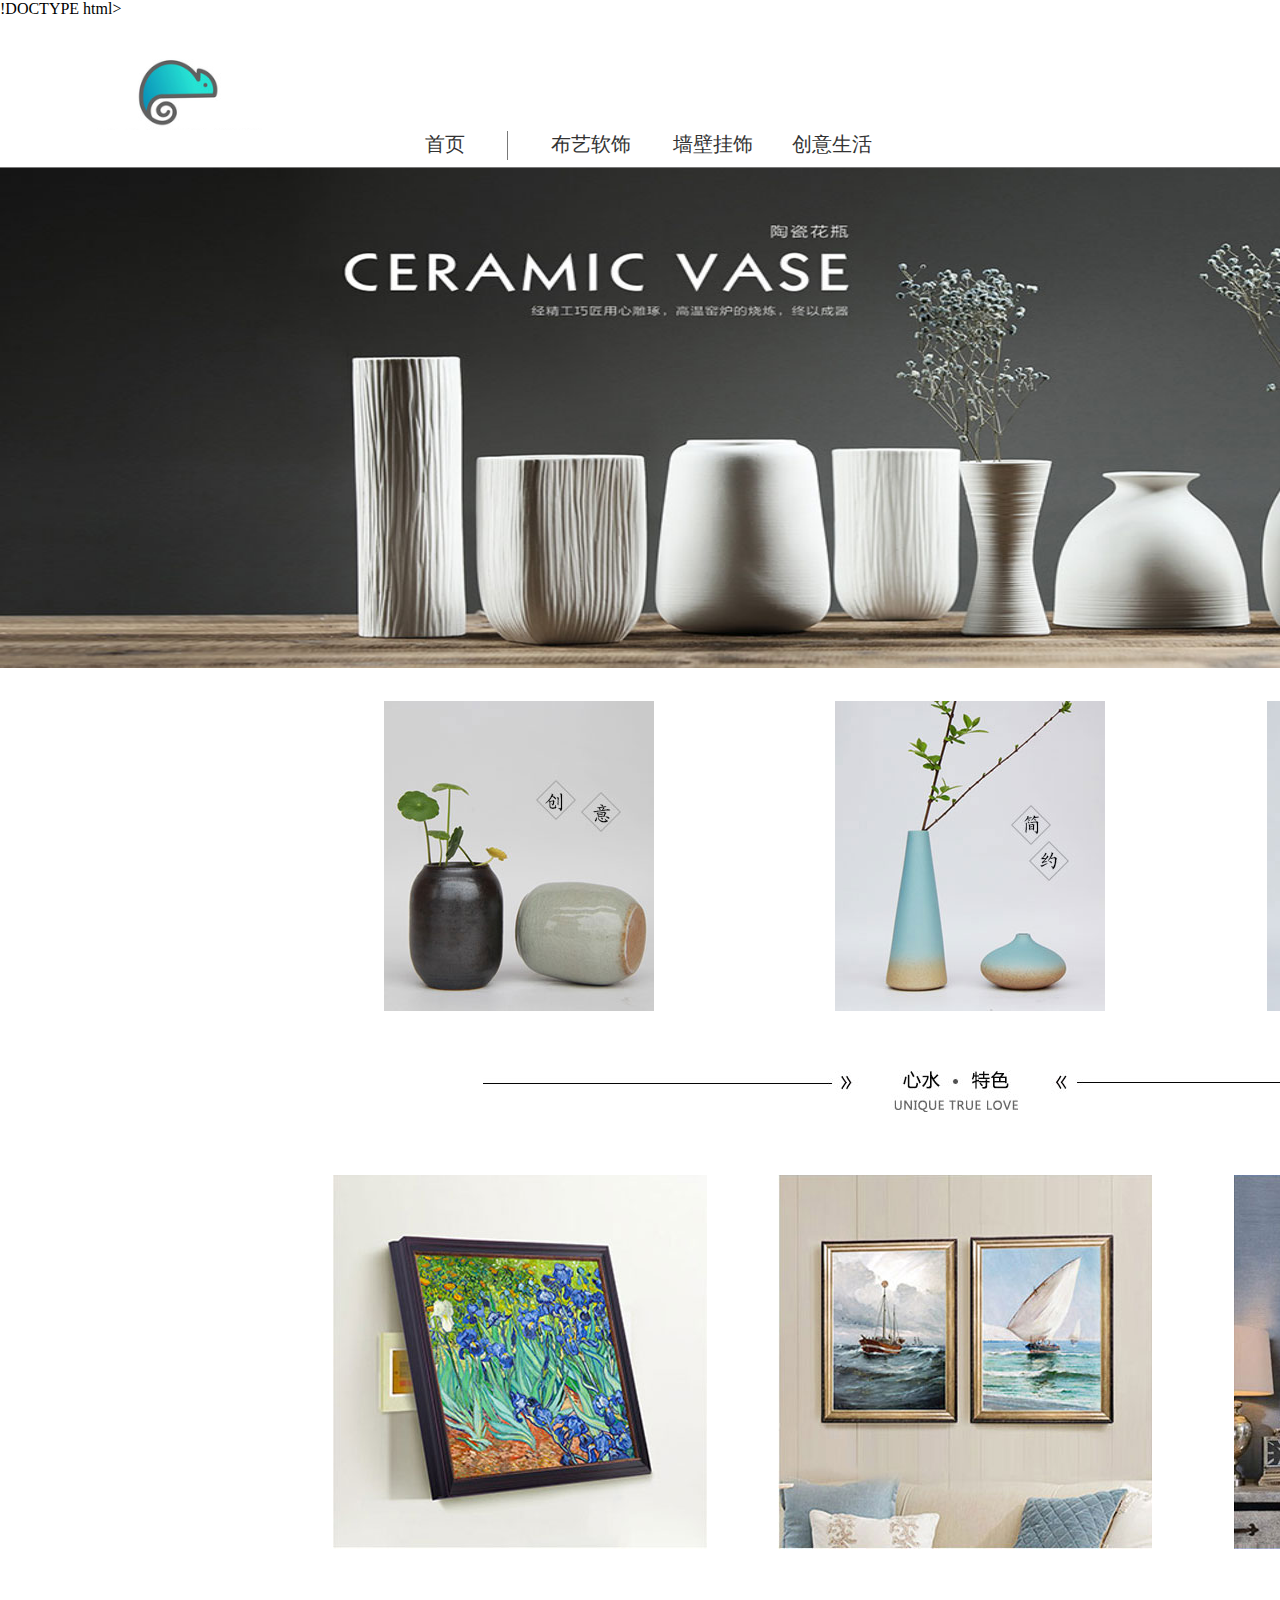
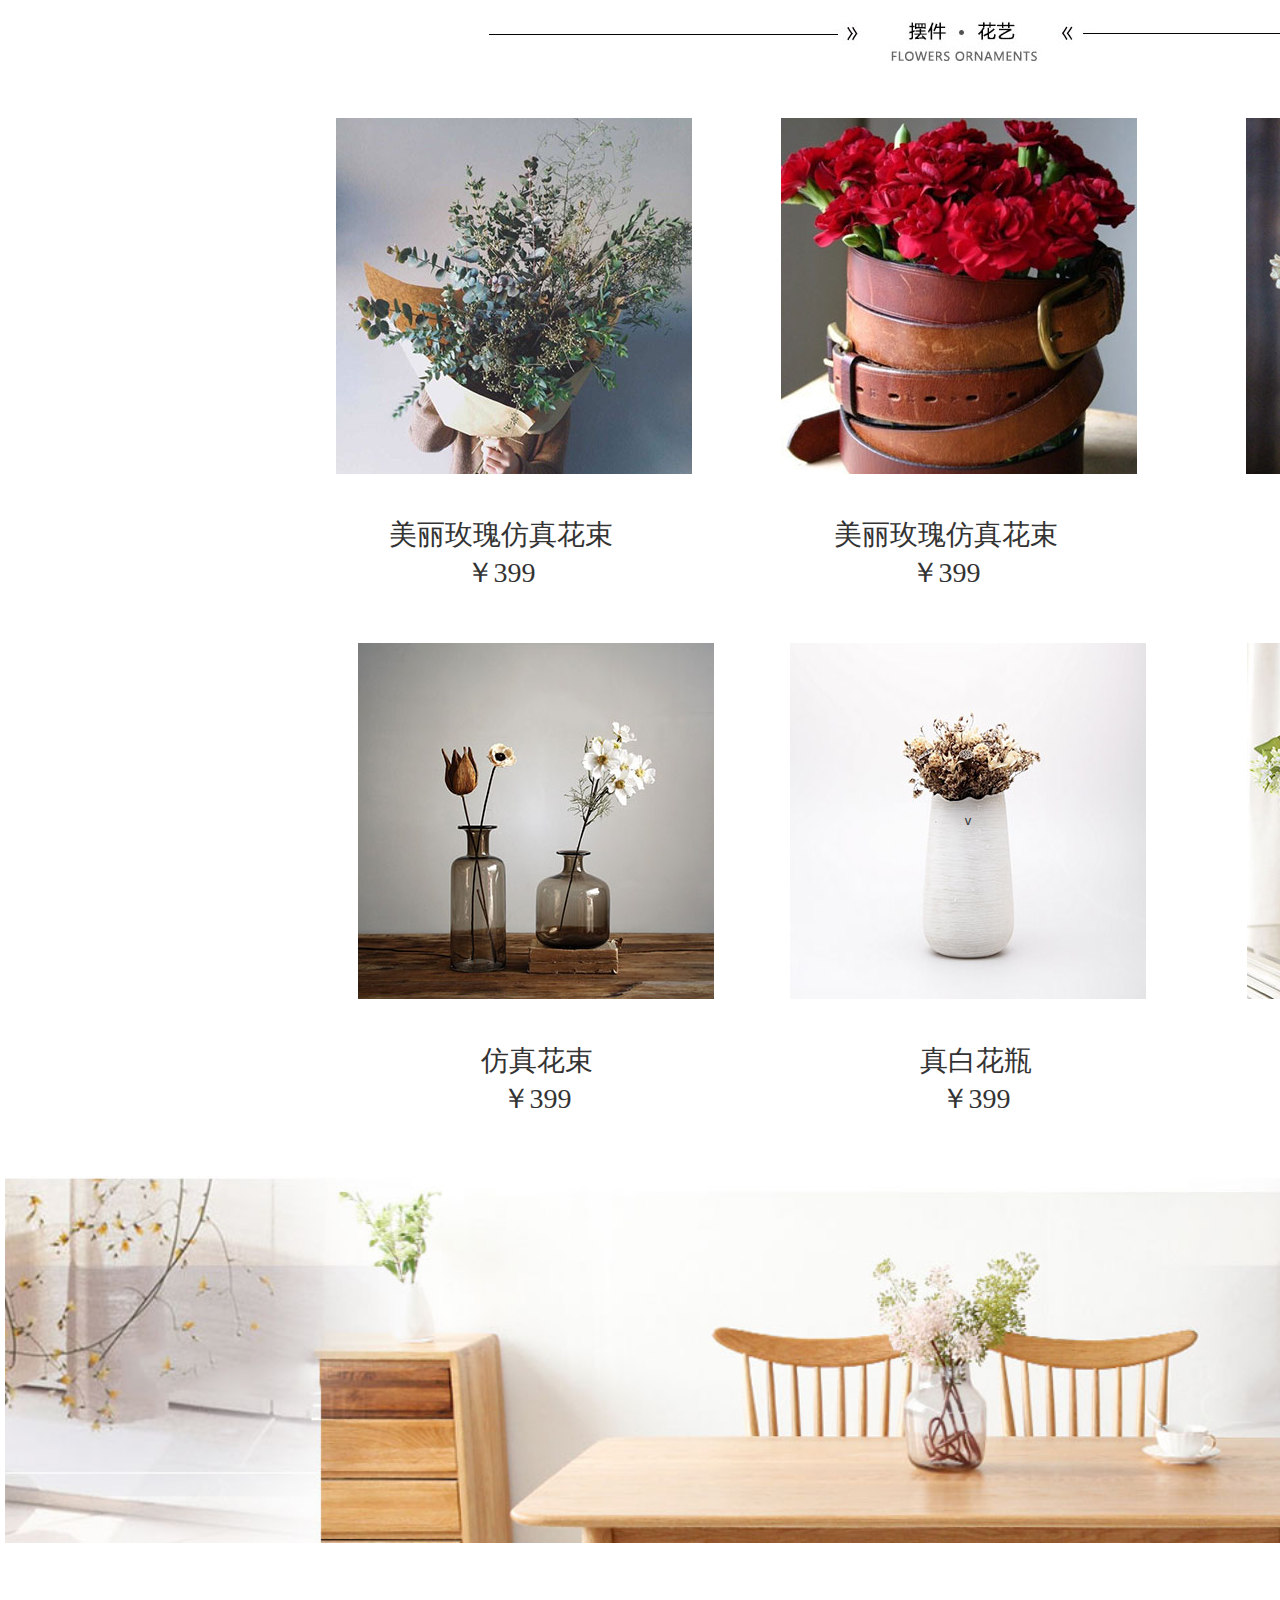
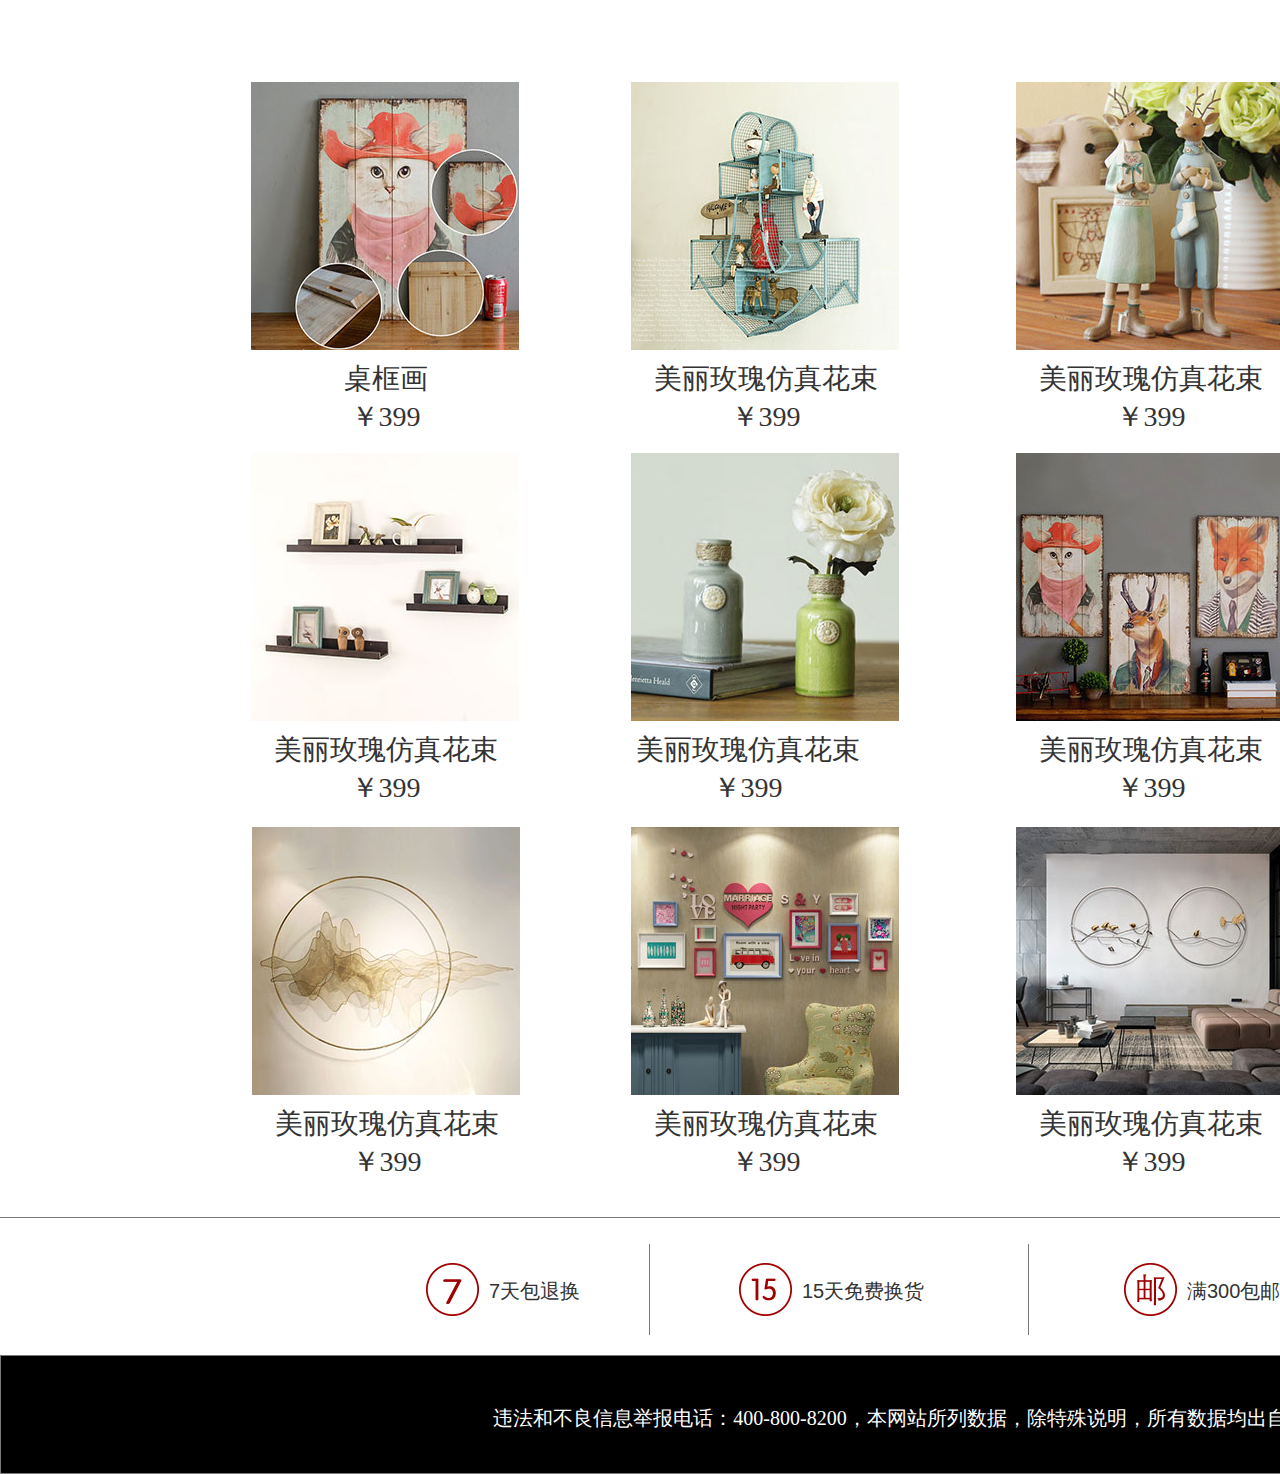
<file: index.html>
﻿!DOCTYPE html>
<html>
  <head>
    <title>index</title>
    <meta http-equiv="X-UA-Compatible" content="IE=edge"/>
    <meta http-equiv="content-type" content="text/html; charset=utf-8"/>
    <meta name="apple-mobile-web-app-capable" content="yes"/>
    <link href="resources/css/jquery-ui-themes.css" type="text/css" rel="stylesheet"/>
    <link href="resources/css/axure_rp_page.css" type="text/css" rel="stylesheet"/>
    <link href="data/styles.css" type="text/css" rel="stylesheet"/>
    <link href="files/index/styles.css" type="text/css" rel="stylesheet"/>
    <script src="resources/scripts/jquery-1.7.1.min.js"></script>
    <script src="resources/scripts/jquery-ui-1.8.10.custom.min.js"></script>
    <script src="resources/scripts/prototypePre.js"></script>
    <script src="data/document.js"></script>
    <script src="resources/scripts/prototypePost.js"></script>
    <script src="files/index/data.js"></script>
    <script type="text/javascript">
      $axure.utils.getTransparentGifPath = function() { return 'resources/images/transparent.gif'; };
      $axure.utils.getOtherPath = function() { return 'resources/Other.html'; };
      $axure.utils.getReloadPath = function() { return 'resources/reload.html'; };
    </script>
  </head>
  <body>
    <div id="base" class="">

      <!-- 轮播图 (动态面板) -->
      <div id="u688" class="ax_default" data-label="轮播图">
        <div id="u688_state0" class="panel_state" data-label="State1" style="">
          <div id="u688_state0_content" class="panel_state_content">

            <!-- Unnamed (图片) -->
            <div id="u689" class="ax_default image">
              <img id="u689_img" class="img " src="images/index/u689.jpg"/>
            </div>
          </div>
        </div>
        <div id="u688_state1" class="panel_state" data-label="State2" style="visibility: hidden;">
          <div id="u688_state1_content" class="panel_state_content">

            <!-- Unnamed (图片) -->
            <div id="u690" class="ax_default image">
              <img id="u690_img" class="img " src="images/login/u466.jpg"/>
            </div>
          </div>
        </div>
        <div id="u688_state2" class="panel_state" data-label="State3" style="visibility: hidden;">
          <div id="u688_state2_content" class="panel_state_content">

            <!-- Unnamed (图片) -->
            <div id="u691" class="ax_default image">
              <img id="u691_img" class="img " src="images/sort1/u477.jpg"/>
            </div>
          </div>
        </div>
      </div>

      <!-- Unnamed (组 合) -->
      <div id="u692" class="ax_default" data-left="0" data-top="22" data-width="1920" data-height="128">

        <!-- Unnamed (组 合) -->
        <div id="u693" class="ax_default" data-left="0" data-top="22" data-width="1920" data-height="128">

          <!-- Unnamed (组 合) -->
          <div id="u694" class="ax_default" data-left="425" data-top="32" data-width="1303" data-height="118">

            <!-- Unnamed (图片) -->
            <div id="u695" class="ax_default image">
              <img id="u695_img" class="img " src="images/page2/u68.png"/>
            </div>

            <!-- Unnamed (图片) -->
            <div id="u696" class="ax_default image">
              <img id="u696_img" class="img " src="images/page2/u69.png"/>
            </div>

            <!-- Unnamed (图片) -->
            <div id="u697" class="ax_default image">
              <img id="u697_img" class="img " src="images/page2/u70.png"/>
            </div>

            <!-- Unnamed (矩形) -->
            <div id="u698" class="ax_default label">
              <div id="u698_div" class=""></div>
              <div id="u698_text" class="text ">
                <p><span>首页</span></p>
              </div>
            </div>

            <!-- Unnamed (矩形) -->
            <div id="u699" class="ax_default label">
              <div id="u699_div" class=""></div>
              <div id="u699_text" class="text ">
                <p><span>布艺软饰</span></p>
              </div>
            </div>

            <!-- Unnamed (矩形) -->
            <div id="u700" class="ax_default label">
              <div id="u700_div" class=""></div>
              <div id="u700_text" class="text ">
                <p><span>创意生活</span></p>
              </div>
            </div>

            <!-- Unnamed (矩形) -->
            <div id="u701" class="ax_default label">
              <div id="u701_div" class=""></div>
              <div id="u701_text" class="text ">
                <p><span>墙壁挂饰</span></p>
              </div>
            </div>

            <!-- Unnamed (矩形) -->
            <div id="u702" class="ax_default label">
              <div id="u702_div" class=""></div>
              <div id="u702_text" class="text ">
                <p><span>登录</span></p>
              </div>
            </div>

            <!-- Unnamed (矩形) -->
            <div id="u703" class="ax_default label">
              <div id="u703_div" class=""></div>
              <div id="u703_text" class="text ">
                <p><span>注册</span></p>
              </div>
            </div>

            <!-- Unnamed (垂直线) -->
            <div id="u704" class="ax_default line">
              <img id="u704_img" class="img " src="images/page2/u77.png"/>
            </div>

            <!-- Unnamed (水平线) -->
            <div id="u705" class="ax_default line">
              <img id="u705_img" class="img " src="images/page2/u78.png"/>
            </div>

            <!-- Unnamed (文本框) -->
            <div id="u706" class="ax_default text_field">
              <input id="u706_input" type="text" value=""/>
            </div>
          </div>

          <!-- Unnamed (水平线) -->
          <div id="u707" class="ax_default line">
            <img id="u707_img" class="img " src="images/购物车/u21.png"/>
          </div>

          <!-- Unnamed (图片) -->
          <div id="u708" class="ax_default image">
            <img id="u708_img" class="img " src="images/购物车/u22.png"/>
          </div>
        </div>

        <!-- Unnamed (垂直线) -->
        <div id="u709" class="ax_default line">
          <img id="u709_img" class="img " src="images/购物车/u23.png"/>
        </div>
      </div>

      <!-- 图片一 (组 合) -->
      <div id="u710" class="ax_default" data-label="图片一" data-left="384" data-top="683" data-width="1153" data-height="310">

        <!-- Unnamed (图片) -->
        <div id="u711" class="ax_default image">
          <img id="u711_img" class="img " src="images/index/u711.jpg"/>
        </div>

        <!-- Unnamed (图片) -->
        <div id="u712" class="ax_default image">
          <img id="u712_img" class="img " src="images/index/u712.jpg"/>
        </div>

        <!-- Unnamed (图片) -->
        <div id="u713" class="ax_default image">
          <img id="u713_img" class="img " src="images/index/u713.jpg"/>
        </div>
      </div>

      <!-- Unnamed (图片) -->
      <div id="u714" class="ax_default image">
        <img id="u714_img" class="img " src="images/index/u714.jpg"/>
      </div>

      <!-- 图2 (组 合) -->
      <div id="u715" class="ax_default" data-label="图2" data-left="333" data-top="1157" data-width="1275" data-height="374">

        <!-- Unnamed (图片) -->
        <div id="u716" class="ax_default image">
          <img id="u716_img" class="img " src="images/index/u716.jpg"/>
        </div>

        <!-- Unnamed (图片) -->
        <div id="u717" class="ax_default image">
          <img id="u717_img" class="img " src="images/index/u717.jpg"/>
        </div>

        <!-- Unnamed (图片) -->
        <div id="u718" class="ax_default image">
          <img id="u718_img" class="img " src="images/index/u718.jpg"/>
        </div>
      </div>

      <!-- Unnamed (图片) -->
      <div id="u719" class="ax_default image">
        <img id="u719_img" class="img " src="images/index/u719.jpg"/>
      </div>

      <!-- 图三 (组 合) -->
      <div id="u720" class="ax_default" data-label="图三" data-left="5" data-top="1700" data-width="1920" data-height="2659">

        <!-- Unnamed (图片) -->
        <div id="u721" class="ax_default image">
          <img id="u721_img" class="img " src="images/index/u721.jpg"/>
        </div>

        <!-- Unnamed (图片) -->
        <div id="u722" class="ax_default image">
          <img id="u722_img" class="img " src="images/index/u722.jpg"/>
        </div>

        <!-- Unnamed (图片) -->
        <div id="u723" class="ax_default image">
          <img id="u723_img" class="img " src="images/index/u723.jpg"/>
        </div>

        <!-- Unnamed (矩形) -->
        <div id="u724" class="ax_default label">
          <div id="u724_div" class=""></div>
          <div id="u724_text" class="text ">
            <p><span>美丽玫瑰仿真花束</span></p><p><span>￥399</span></p>
          </div>
        </div>

        <!-- Unnamed (矩形) -->
        <div id="u725" class="ax_default label">
          <div id="u725_div" class=""></div>
          <div id="u725_text" class="text ">
            <p><span>美丽玫瑰仿真花束</span></p><p><span>￥399</span></p>
          </div>
        </div>

        <!-- Unnamed (矩形) -->
        <div id="u726" class="ax_default label">
          <div id="u726_div" class=""></div>
          <div id="u726_text" class="text ">
            <p><span>美丽玫瑰仿真花束</span></p><p><span>￥399</span></p>
          </div>
        </div>

        <!-- Unnamed (图片) -->
        <div id="u727" class="ax_default image">
          <img id="u727_img" class="img " src="images/index/u727.jpg"/>
        </div>

        <!-- Unnamed (图片) -->
        <div id="u728" class="ax_default image">
          <img id="u728_img" class="img " src="images/index/u728.jpg"/>
          <div id="u728_text" class="text ">
            <p><span>v</span></p>
          </div>
        </div>

        <!-- Unnamed (图片) -->
        <div id="u729" class="ax_default image">
          <img id="u729_img" class="img " src="images/index/u729.jpg"/>
        </div>

        <!-- Unnamed (矩形) -->
        <div id="u730" class="ax_default label">
          <div id="u730_div" class=""></div>
          <div id="u730_text" class="text ">
            <p><span>桌框画</span></p><p><span>￥399</span></p>
          </div>
        </div>

        <!-- Unnamed (矩形) -->
        <div id="u731" class="ax_default label">
          <div id="u731_div" class=""></div>
          <div id="u731_text" class="text ">
            <p><span>白玫瑰花束</span></p><p><span>￥368</span></p>
          </div>
        </div>

        <!-- Unnamed (矩形) -->
        <div id="u732" class="ax_default label">
          <div id="u732_div" class=""></div>
          <div id="u732_text" class="text ">
            <p><span>真白花瓶</span></p><p><span>￥399</span></p>
          </div>
        </div>

        <!-- Unnamed (图片) -->
        <div id="u733" class="ax_default image">
          <img id="u733_img" class="img " src="images/index/u733.jpg"/>
        </div>

        <!-- Unnamed (图片) -->
        <div id="u734" class="ax_default image">
          <img id="u734_img" class="img " src="images/全部订单/u372.jpg"/>
        </div>

        <!-- Unnamed (图片) -->
        <div id="u735" class="ax_default image">
          <img id="u735_img" class="img " src="images/sort3/u622.jpg"/>
        </div>

        <!-- Unnamed (图片) -->
        <div id="u736" class="ax_default image">
          <img id="u736_img" class="img " src="images/sort3/u626.jpg"/>
        </div>

        <!-- Unnamed (图片) -->
        <div id="u737" class="ax_default image">
          <img id="u737_img" class="img " src="images/sort3/u623.jpg"/>
        </div>

        <!-- Unnamed (图片) -->
        <div id="u738" class="ax_default image">
          <img id="u738_img" class="img " src="images/index/u738.jpg"/>
        </div>

        <!-- Unnamed (图片) -->
        <div id="u739" class="ax_default image">
          <img id="u739_img" class="img " src="images/sort3/u624.jpg"/>
        </div>

        <!-- Unnamed (图片) -->
        <div id="u740" class="ax_default image">
          <img id="u740_img" class="img " src="images/index/u740.jpg"/>
        </div>

        <!-- Unnamed (图片) -->
        <div id="u741" class="ax_default image">
          <img id="u741_img" class="img " src="images/index/u741.jpg"/>
        </div>

        <!-- Unnamed (图片) -->
        <div id="u742" class="ax_default image">
          <img id="u742_img" class="img " src="images/index/u742.jpg"/>
        </div>

        <!-- Unnamed (图片) -->
        <div id="u743" class="ax_default image">
          <img id="u743_img" class="img " src="images/index/u743.jpg"/>
        </div>

        <!-- Unnamed (图片) -->
        <div id="u744" class="ax_default image">
          <img id="u744_img" class="img " src="images/index/u744.jpg"/>
        </div>

        <!-- Unnamed (图片) -->
        <div id="u745" class="ax_default image">
          <img id="u745_img" class="img " src="images/index/u745.jpg"/>
        </div>

        <!-- Unnamed (矩形) -->
        <div id="u746" class="ax_default label">
          <div id="u746_div" class=""></div>
          <div id="u746_text" class="text ">
            <p><span>美丽玫瑰仿真花束</span></p><p><span>￥399</span></p>
          </div>
        </div>

        <!-- Unnamed (矩形) -->
        <div id="u747" class="ax_default label">
          <div id="u747_div" class=""></div>
          <div id="u747_text" class="text ">
            <p><span>美丽玫瑰仿真花束</span></p><p><span>￥399</span></p>
          </div>
        </div>

        <!-- Unnamed (矩形) -->
        <div id="u748" class="ax_default label">
          <div id="u748_div" class=""></div>
          <div id="u748_text" class="text ">
            <p><span>美丽玫瑰仿真花束</span></p><p><span>￥399</span></p>
          </div>
        </div>

        <!-- Unnamed (矩形) -->
        <div id="u749" class="ax_default label">
          <div id="u749_div" class=""></div>
          <div id="u749_text" class="text ">
            <p><span>美丽玫瑰仿真花束</span></p><p><span>￥399</span></p>
          </div>
        </div>

        <!-- Unnamed (矩形) -->
        <div id="u750" class="ax_default label">
          <div id="u750_div" class=""></div>
          <div id="u750_text" class="text ">
            <p><span>美丽玫瑰仿真花束</span></p><p><span>￥399</span></p>
          </div>
        </div>

        <!-- Unnamed (矩形) -->
        <div id="u751" class="ax_default label">
          <div id="u751_div" class=""></div>
          <div id="u751_text" class="text ">
            <p><span>美丽玫瑰仿真花束</span></p><p><span>￥399</span></p>
          </div>
        </div>

        <!-- Unnamed (矩形) -->
        <div id="u752" class="ax_default label">
          <div id="u752_div" class=""></div>
          <div id="u752_text" class="text ">
            <p><span>美丽玫瑰仿真花束</span></p><p><span>￥399</span></p>
          </div>
        </div>

        <!-- Unnamed (矩形) -->
        <div id="u753" class="ax_default label">
          <div id="u753_div" class=""></div>
          <div id="u753_text" class="text ">
            <p><span>美丽玫瑰仿真花束</span></p><p><span>￥399</span></p>
          </div>
        </div>

        <!-- Unnamed (矩形) -->
        <div id="u754" class="ax_default label">
          <div id="u754_div" class=""></div>
          <div id="u754_text" class="text ">
            <p><span>美丽玫瑰仿真花束</span></p><p><span>￥399</span></p>
          </div>
        </div>

        <!-- Unnamed (矩形) -->
        <div id="u755" class="ax_default label">
          <div id="u755_div" class=""></div>
          <div id="u755_text" class="text ">
            <p><span>美丽玫瑰仿真花束</span></p><p><span>￥399</span></p>
          </div>
        </div>

        <!-- Unnamed (矩形) -->
        <div id="u756" class="ax_default label">
          <div id="u756_div" class=""></div>
          <div id="u756_text" class="text ">
            <p><span>美丽玫瑰仿真花束</span></p><p><span>￥399</span></p>
          </div>
        </div>

        <!-- Unnamed (矩形) -->
        <div id="u757" class="ax_default label">
          <div id="u757_div" class=""></div>
          <div id="u757_text" class="text ">
            <p><span>仿真花束</span></p><p><span>￥399</span></p>
          </div>
        </div>
      </div>

      <!-- Unnamed (组 合) -->
      <div id="u758" class="ax_default" data-left="0" data-top="4399" data-width="1920" data-height="257">

        <!-- Unnamed (组 合) -->
        <div id="u759" class="ax_default" data-left="0" data-top="4399" data-width="1920" data-height="257">

          <!-- 尾巴 (组 合) -->
          <div id="u760" class="ax_default" data-label="尾巴" data-left="0" data-top="4399" data-width="1920" data-height="257">

            <!-- 尾部 (组 合) -->
            <div id="u761" class="ax_default" data-label="尾部" data-left="0" data-top="4399" data-width="1920" data-height="1">

              <!-- Unnamed (水平线) -->
              <div id="u762" class="ax_default line">
                <img id="u762_img" class="img " src="images/购物车/u21.png"/>
              </div>
            </div>

            <!-- Unnamed (矩形) -->
            <div id="u763" class="ax_default label">
              <div id="u763_div" class=""></div>
              <div id="u763_text" class="text ">
                <p><span>7天包退换</span></p>
              </div>
            </div>

            <!-- Unnamed (矩形) -->
            <div id="u764" class="ax_default label">
              <div id="u764_div" class=""></div>
              <div id="u764_text" class="text ">
                <p><span>15天免费换货</span></p>
              </div>
            </div>

            <!-- Unnamed (矩形) -->
            <div id="u765" class="ax_default label">
              <div id="u765_div" class=""></div>
              <div id="u765_text" class="text ">
                <p><span>满300包邮</span></p>
              </div>
            </div>

            <!-- Unnamed (矩形) -->
            <div id="u766" class="ax_default label">
              <div id="u766_div" class=""></div>
              <div id="u766_text" class="text ">
                <p><span>一对一服务</span></p>
              </div>
            </div>

            <!-- Unnamed (矩形) -->
            <div id="u767" class="ax_default box_1">
              <div id="u767_div" class=""></div>
            </div>

            <!-- Unnamed (矩形) -->
            <div id="u768" class="ax_default label">
              <div id="u768_div" class=""></div>
              <div id="u768_text" class="text ">
                <p><span>违法和不良信息举报电话：400-800-8200，本网站所列数据，除特殊说明，所有数据均出自我司实验室测试</span></p>
              </div>
            </div>

            <!-- Unnamed (垂直线) -->
            <div id="u769" class="ax_default line">
              <img id="u769_img" class="img " src="images/购物车/u47.png"/>
            </div>

            <!-- Unnamed (垂直线) -->
            <div id="u770" class="ax_default line">
              <img id="u770_img" class="img " src="images/购物车/u47.png"/>
            </div>

            <!-- Unnamed (垂直线) -->
            <div id="u771" class="ax_default line">
              <img id="u771_img" class="img " src="images/购物车/u47.png"/>
            </div>
          </div>
        </div>

        <!-- Unnamed (图片) -->
        <div id="u772" class="ax_default image">
          <img id="u772_img" class="img " src="images/购物车/u50.png"/>
        </div>

        <!-- Unnamed (图片) -->
        <div id="u773" class="ax_default image">
          <img id="u773_img" class="img " src="images/购物车/u51.png"/>
        </div>

        <!-- Unnamed (图片) -->
        <div id="u774" class="ax_default image">
          <img id="u774_img" class="img " src="images/购物车/u52.png"/>
        </div>

        <!-- Unnamed (图片) -->
        <div id="u775" class="ax_default image">
          <img id="u775_img" class="img " src="images/购物车/u53.png"/>
        </div>
      </div>
    </div>
  </body>
</html>
</file>
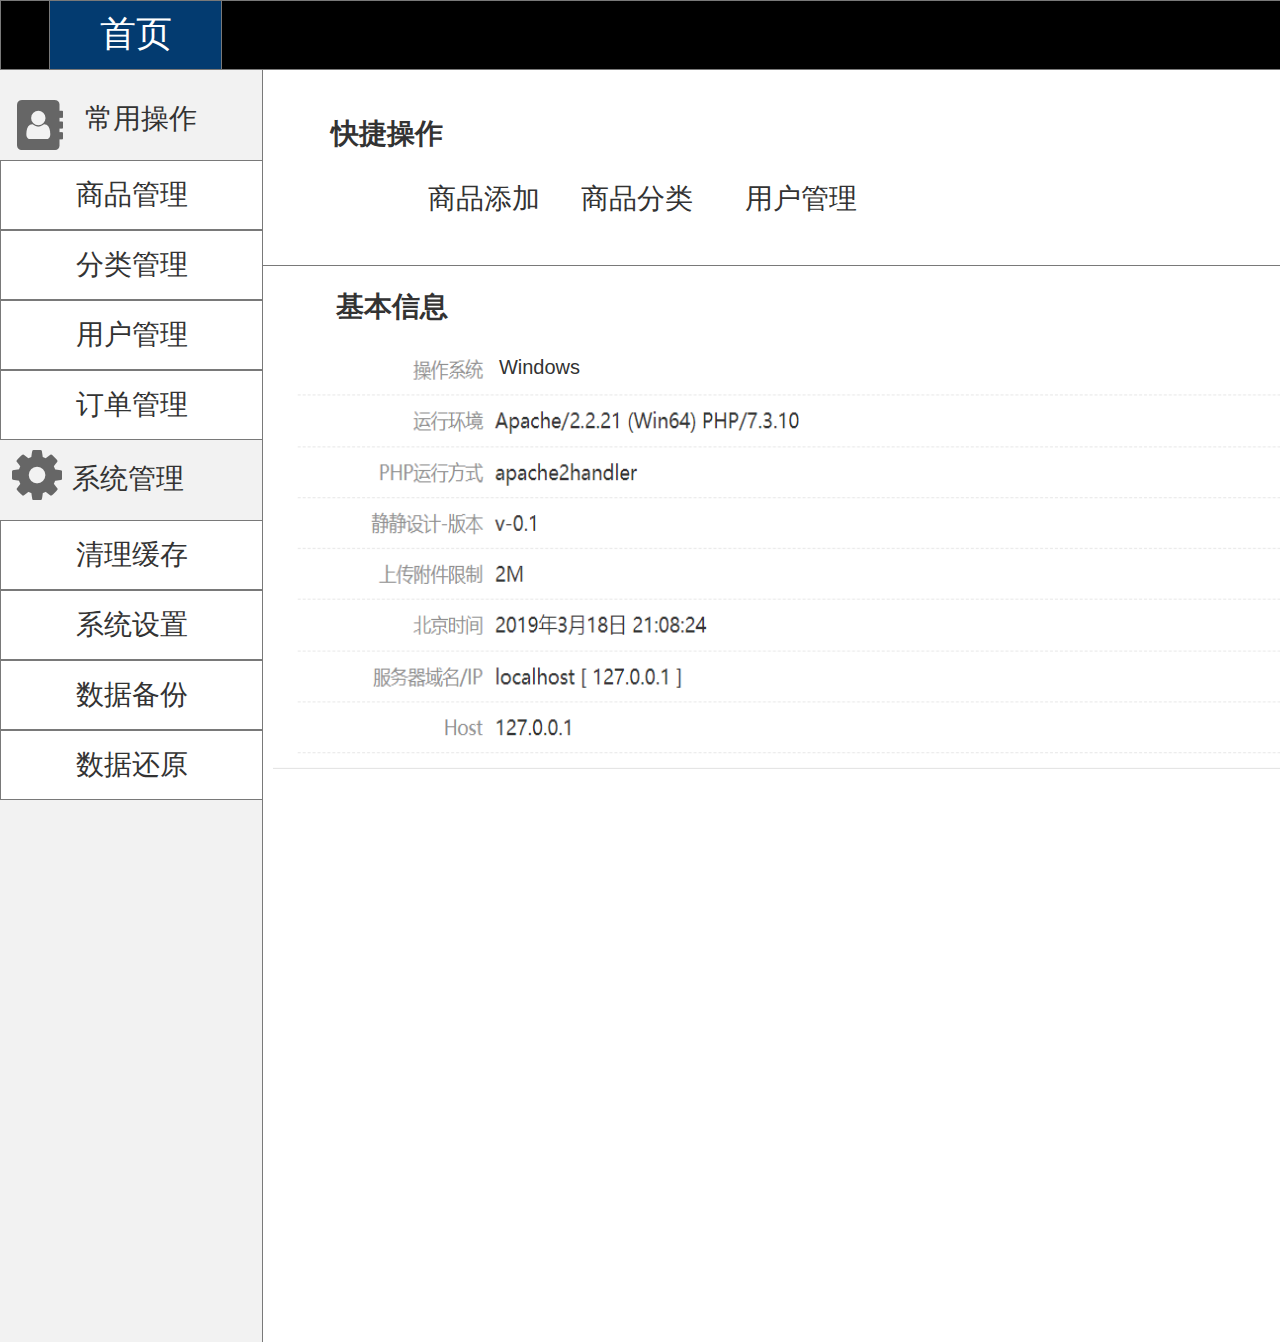
<file: back_index.html>
﻿<!DOCTYPE html>
<html>
  <head>
    <title>back_index</title>
    <meta http-equiv="X-UA-Compatible" content="IE=edge"/>
    <meta http-equiv="content-type" content="text/html; charset=utf-8"/>
    <meta name="apple-mobile-web-app-capable" content="yes"/>
    <link href="resources/css/jquery-ui-themes.css" type="text/css" rel="stylesheet"/>
    <link href="resources/css/axure_rp_page.css" type="text/css" rel="stylesheet"/>
    <link href="data/styles.css" type="text/css" rel="stylesheet"/>
    <link href="files/back_index/styles.css" type="text/css" rel="stylesheet"/>
    <script src="resources/scripts/jquery-1.7.1.min.js"></script>
    <script src="resources/scripts/jquery-ui-1.8.10.custom.min.js"></script>
    <script src="resources/scripts/prototypePre.js"></script>
    <script src="data/document.js"></script>
    <script src="resources/scripts/prototypePost.js"></script>
    <script src="files/back_index/data.js"></script>
    <script type="text/javascript">
      $axure.utils.getTransparentGifPath = function() { return 'resources/images/transparent.gif'; };
      $axure.utils.getOtherPath = function() { return 'resources/Other.html'; };
      $axure.utils.getReloadPath = function() { return 'resources/reload.html'; };
    </script>
  </head>
  <body>
    <div id="base" class="">

      <!-- Unnamed (组 合) -->
      <div id="u814" class="ax_default" data-left="0" data-top="0" data-width="1920" data-height="1342">

        <!-- Unnamed (组 合) -->
        <div id="u815" class="ax_default" data-left="0" data-top="0" data-width="1920" data-height="1342">

          <!-- Unnamed (矩形) -->
          <div id="u816" class="ax_default box_1">
            <div id="u816_div" class=""></div>
          </div>

          <!-- Unnamed (矩形) -->
          <div id="u817" class="ax_default box_1">
            <div id="u817_div" class=""></div>
            <div id="u817_text" class="text ">
              <p><span>首页</span></p>
            </div>
          </div>

          <!-- Unnamed (矩形) -->
          <div id="u818" class="ax_default box_2">
            <div id="u818_div" class=""></div>
          </div>

          <!-- Unnamed (矩形) -->
          <div id="u819" class="ax_default box_1">
            <div id="u819_div" class=""></div>
            <div id="u819_text" class="text ">
              <p><span>商品管理</span></p>
            </div>
          </div>

          <!-- Unnamed (矩形) -->
          <div id="u820" class="ax_default box_1">
            <div id="u820_div" class=""></div>
            <div id="u820_text" class="text ">
              <p><span>分类管理</span></p>
            </div>
          </div>

          <!-- Unnamed (矩形) -->
          <div id="u821" class="ax_default box_1">
            <div id="u821_div" class=""></div>
            <div id="u821_text" class="text ">
              <p><span>系统设置</span></p>
            </div>
          </div>

          <!-- Unnamed (矩形) -->
          <div id="u822" class="ax_default box_1">
            <div id="u822_div" class=""></div>
            <div id="u822_text" class="text ">
              <p><span>清理缓存</span></p>
            </div>
          </div>

          <!-- Unnamed (形状) -->
          <div id="u823" class="ax_default icon">
            <img id="u823_img" class="img " src="images/back_index/u823.png"/>
          </div>

          <!-- Unnamed (形状) -->
          <div id="u824" class="ax_default icon">
            <img id="u824_img" class="img " src="images/back_index/u824.png"/>
          </div>

          <!-- Unnamed (矩形) -->
          <div id="u825" class="ax_default label">
            <div id="u825_div" class=""></div>
            <div id="u825_text" class="text ">
              <p><span>常用操作</span></p>
            </div>
          </div>

          <!-- Unnamed (矩形) -->
          <div id="u826" class="ax_default label">
            <div id="u826_div" class=""></div>
            <div id="u826_text" class="text ">
              <p><span>系统管理</span></p>
            </div>
          </div>

          <!-- Unnamed (矩形) -->
          <div id="u827" class="ax_default box_1">
            <div id="u827_div" class=""></div>
            <div id="u827_text" class="text ">
              <p><span>数据备份</span></p>
            </div>
          </div>

          <!-- Unnamed (矩形) -->
          <div id="u828" class="ax_default box_1">
            <div id="u828_div" class=""></div>
            <div id="u828_text" class="text ">
              <p><span>数据还原</span></p>
            </div>
          </div>

          <!-- Unnamed (矩形) -->
          <div id="u829" class="ax_default box_1">
            <div id="u829_div" class=""></div>
            <div id="u829_text" class="text ">
              <p><span>用户管理</span></p>
            </div>
          </div>

          <!-- Unnamed (矩形) -->
          <div id="u830" class="ax_default box_1">
            <div id="u830_div" class=""></div>
            <div id="u830_text" class="text ">
              <p><span>订单管理</span></p>
            </div>
          </div>
        </div>

        <!-- Unnamed (矩形) -->
        <div id="u831" class="ax_default box_1">
          <div id="u831_div" class=""></div>
          <div id="u831_text" class="text ">
            <p><span>管理员</span></p>
          </div>
        </div>

        <!-- Unnamed (矩形) -->
        <div id="u832" class="ax_default box_1">
          <div id="u832_div" class=""></div>
          <div id="u832_text" class="text ">
            <p><span>退出</span></p>
          </div>
        </div>
      </div>

      <!-- Unnamed (矩形) -->
      <div id="u833" class="ax_default box_3">
        <div id="u833_div" class=""></div>
      </div>

      <!-- Unnamed (矩形) -->
      <div id="u834" class="ax_default label">
        <div id="u834_div" class=""></div>
        <div id="u834_text" class="text ">
          <p><span>快捷操作</span></p>
        </div>
      </div>

      <!-- Unnamed (水平线) -->
      <div id="u835" class="ax_default line">
        <img id="u835_img" class="img " src="images/back_index/u835.png"/>
      </div>

      <!-- Unnamed (图片) -->
      <div id="u836" class="ax_default image">
        <img id="u836_img" class="img " src="images/back_index/u836.png"/>
      </div>

      <!-- Unnamed (矩形) -->
      <div id="u837" class="ax_default box_1">
        <div id="u837_div" class=""></div>
        <div id="u837_text" class="text ">
          <p><span>基本信息</span></p>
        </div>
      </div>

      <!-- Unnamed (矩形) -->
      <div id="u838" class="ax_default label">
        <div id="u838_div" class=""></div>
        <div id="u838_text" class="text ">
          <p><span>商品添加</span></p>
        </div>
      </div>

      <!-- Unnamed (矩形) -->
      <div id="u839" class="ax_default label">
        <div id="u839_div" class=""></div>
        <div id="u839_text" class="text ">
          <p><span>商品分类</span></p>
        </div>
      </div>

      <!-- Unnamed (矩形) -->
      <div id="u840" class="ax_default label">
        <div id="u840_div" class=""></div>
        <div id="u840_text" class="text ">
          <p><span>用户管理</span></p>
        </div>
      </div>

      <!-- Unnamed (矩形) -->
      <div id="u841" class="ax_default box_1">
        <div id="u841_div" class=""></div>
        <div id="u841_text" class="text ">
          <p><span>Windows</span></p>
        </div>
      </div>

      <!-- Unnamed (垂直线) -->
      <div id="u842" class="ax_default line">
        <img id="u842_img" class="img " src="images/back_index/u842.png"/>
      </div>
    </div>
  </body>
</html>
</file>
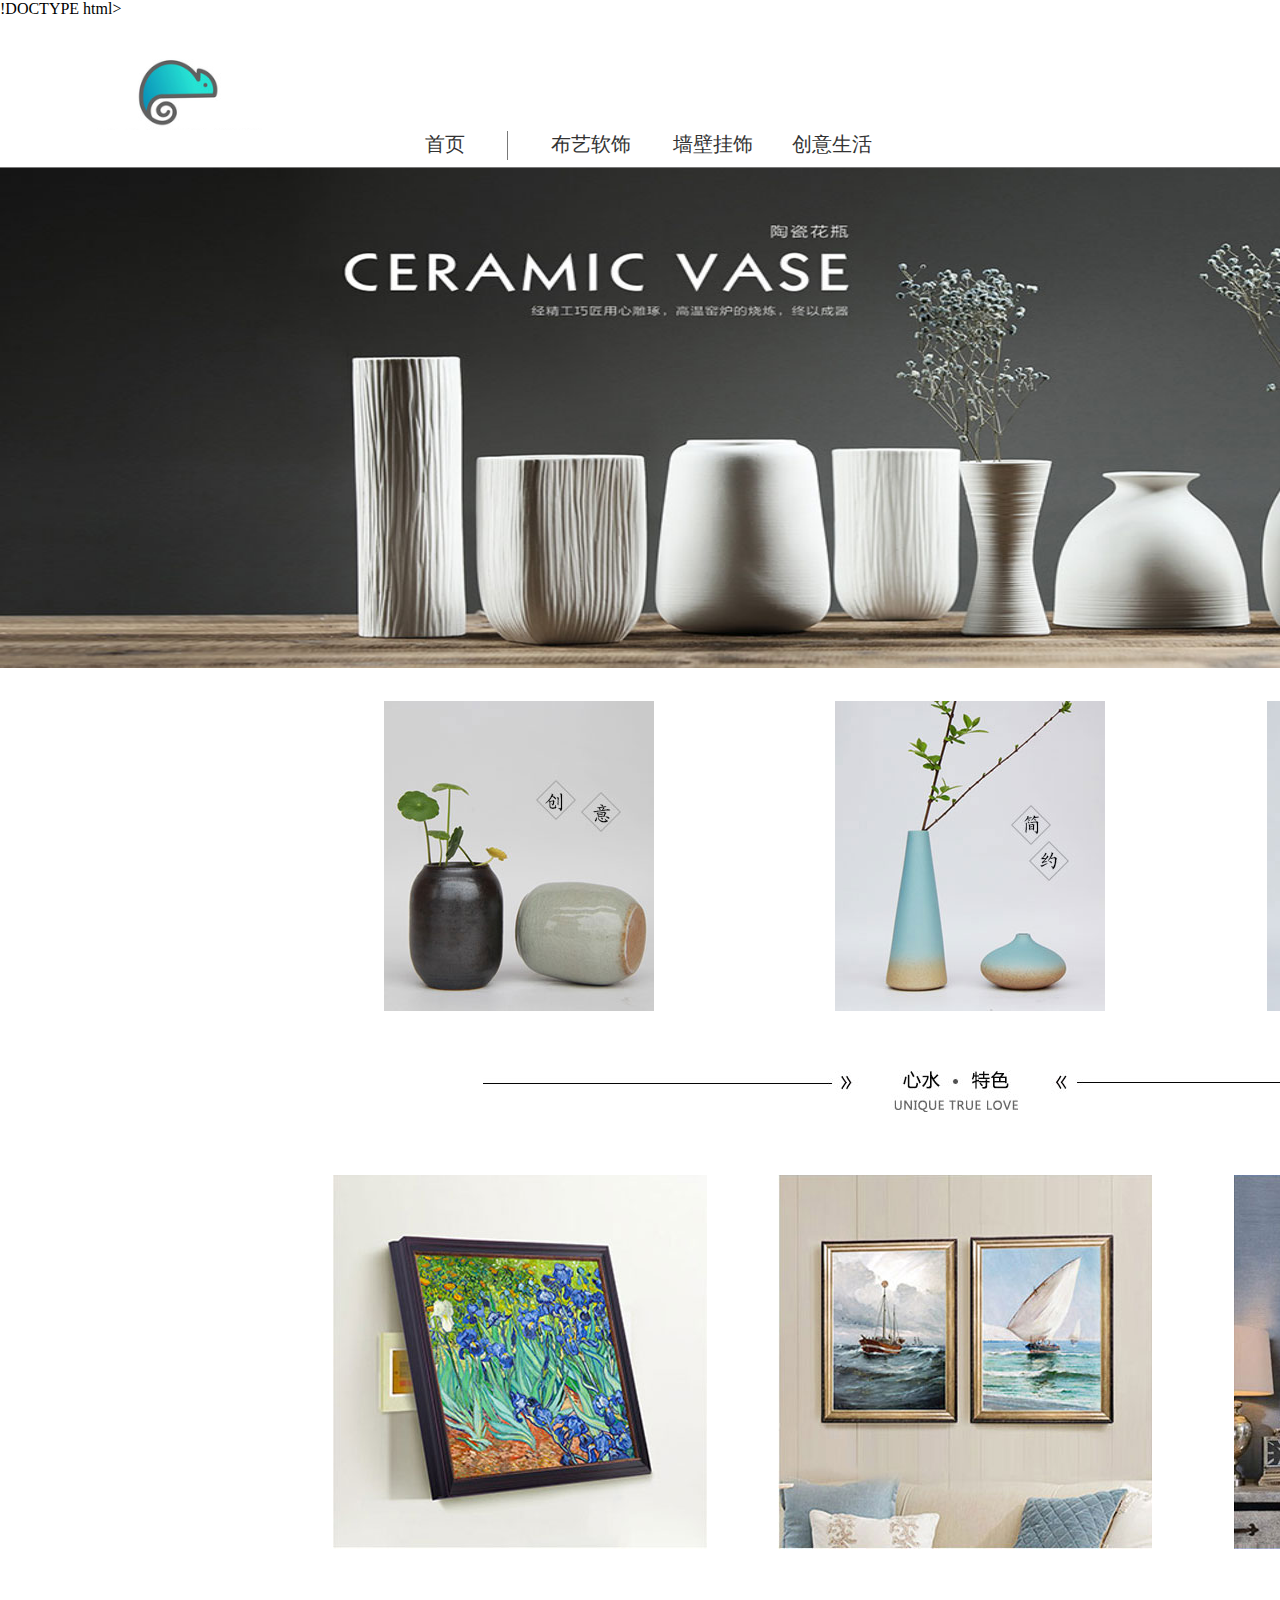
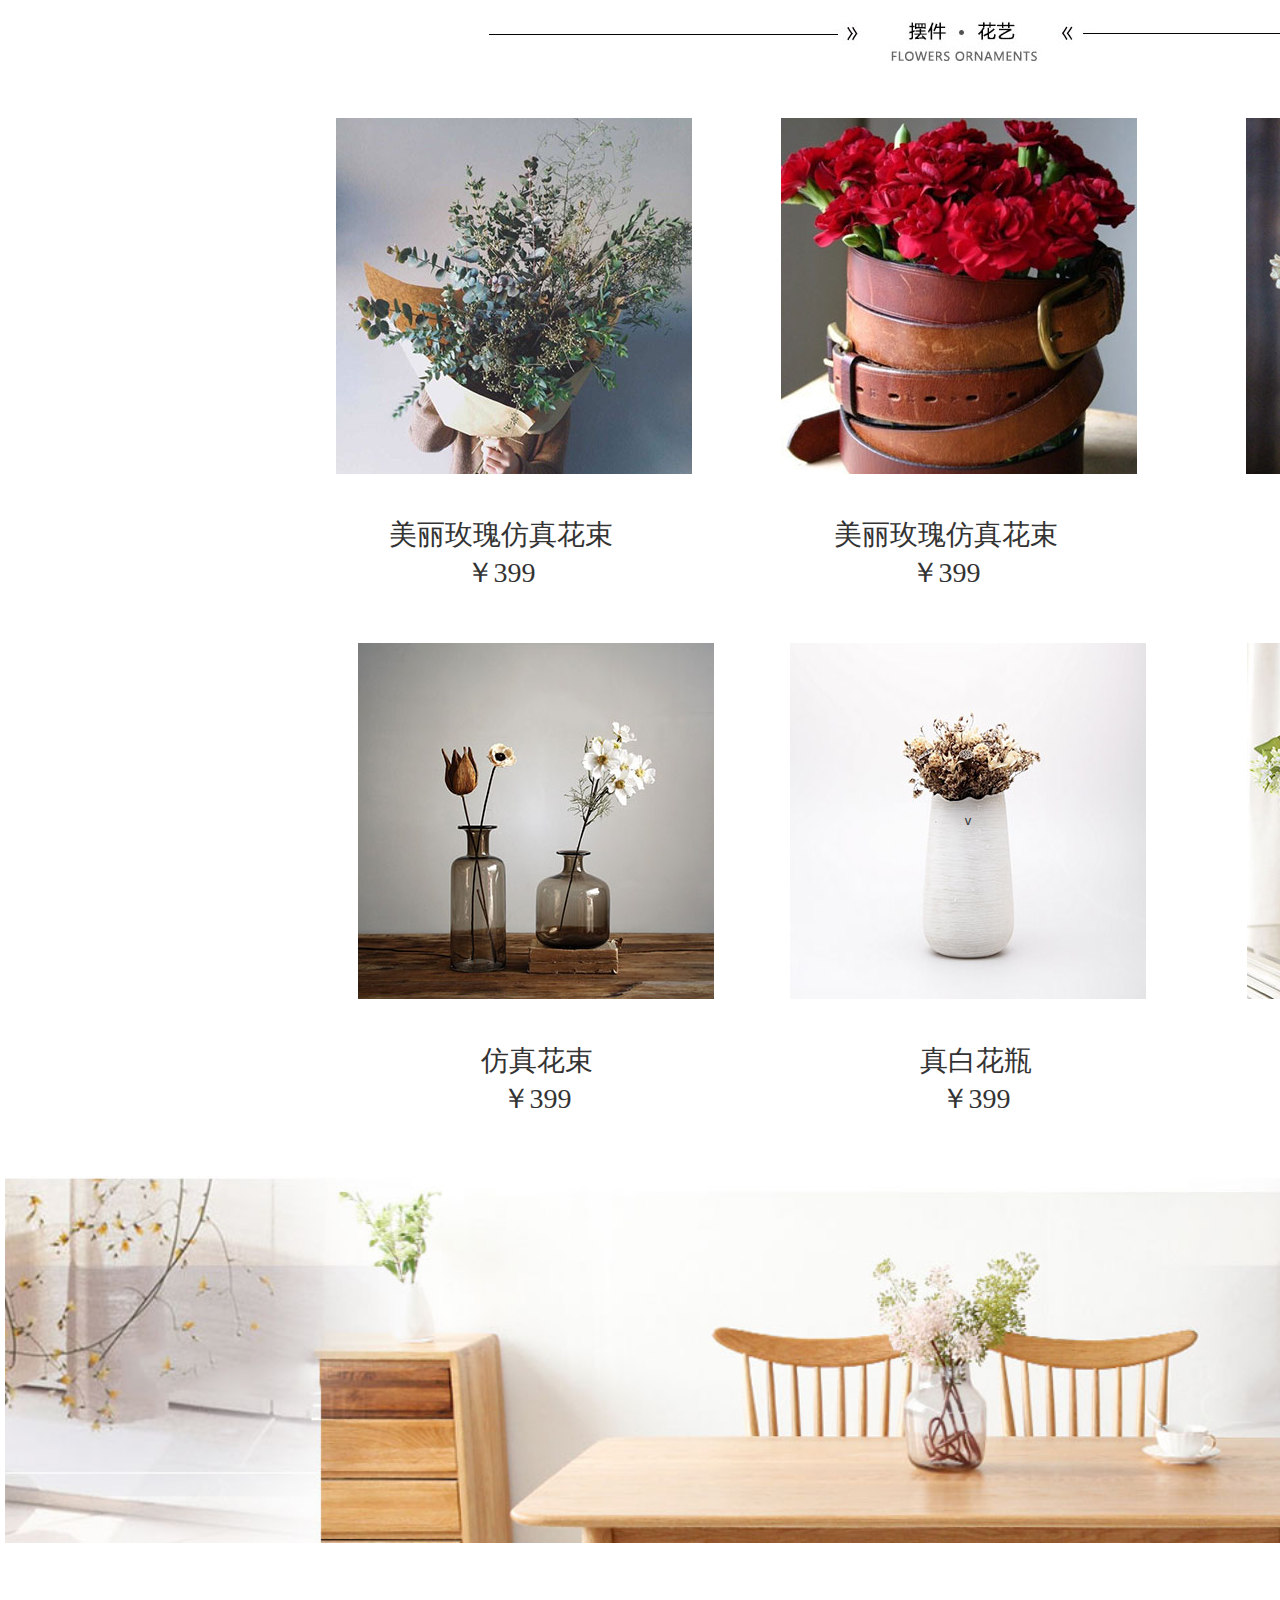
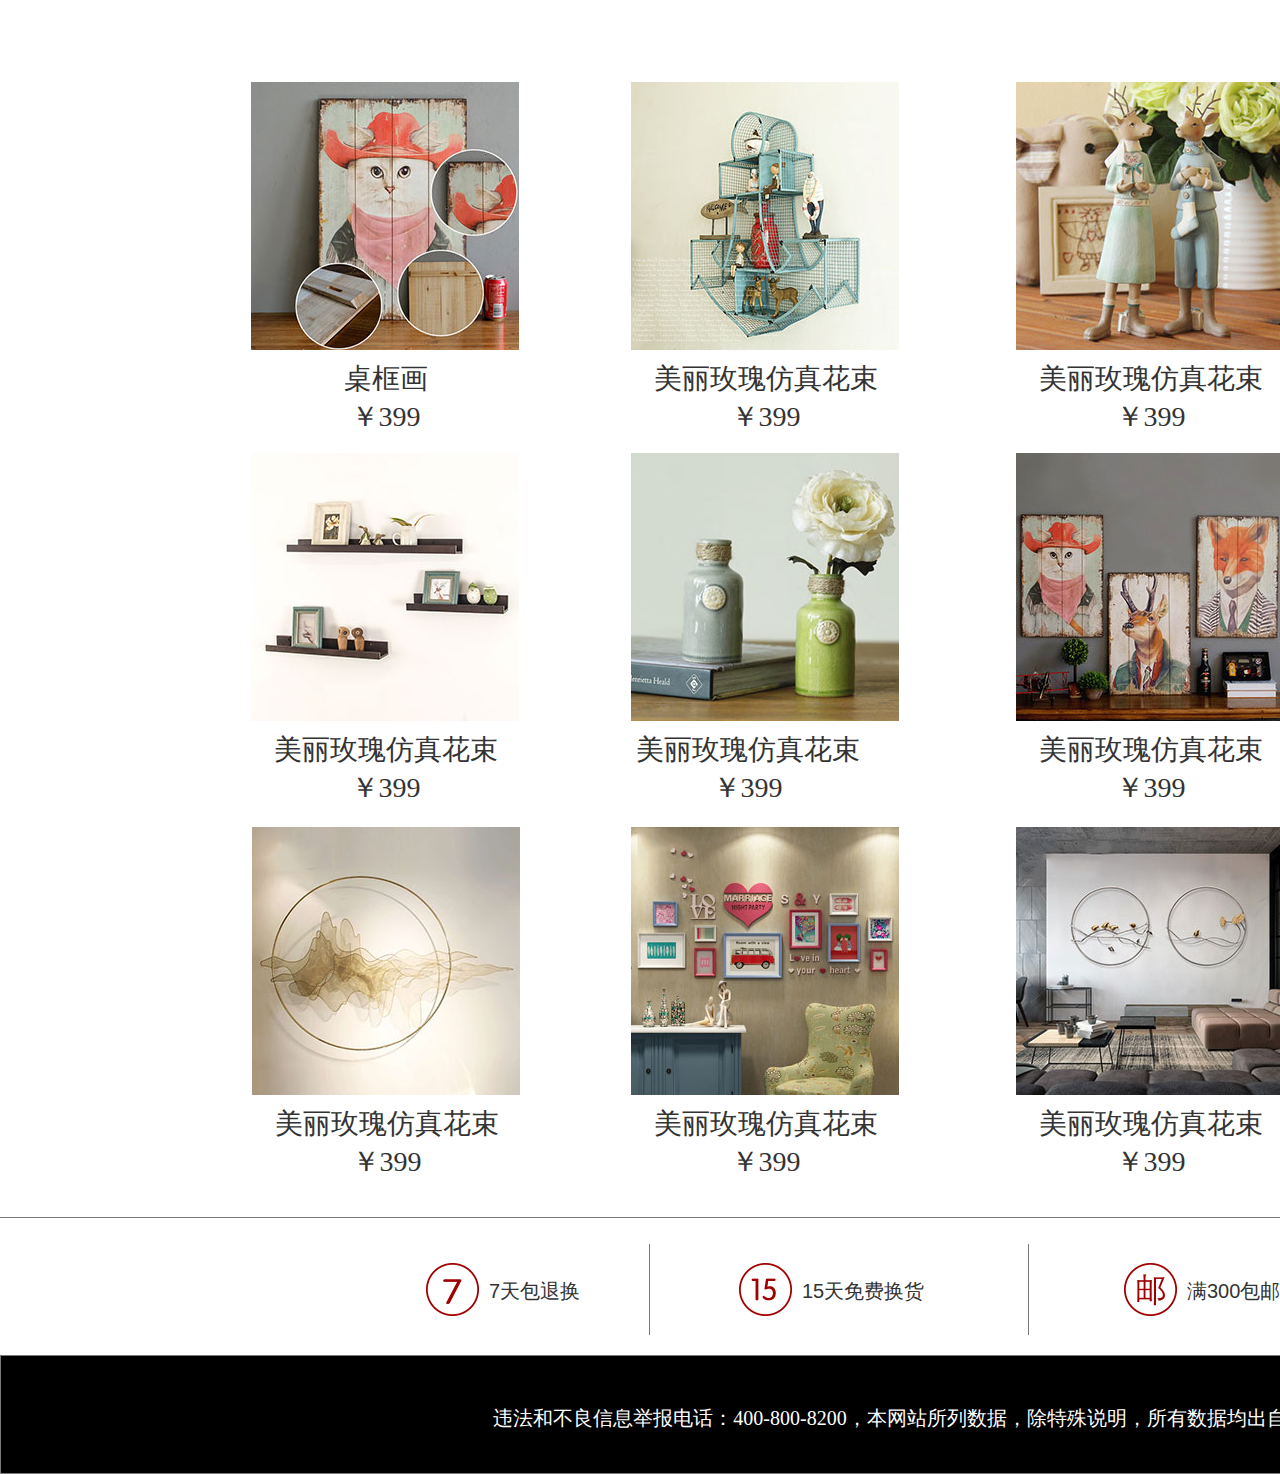
<file: resources/reload.html>
﻿<html>
	<head>
		<title></title>
	</head>
	<body>
	
	<script language="javascript">
	function getUrl() {
      var query = window.location.hash.substring(1);
      var vars = query.split("&&&");
      for (var i=0;i<vars.length;i++) {
        var url = vars[i];
        return decodeURI(url).replace("html%23","html#");
      } 
    }

    var rel = '../';
    var url = getUrl();
    if (url.indexOf(":") > 0 && url.indexOf(":") < 10) rel = '';
	self.location.href = rel + url;
	</script>
	
	</body>
</html>
</file>
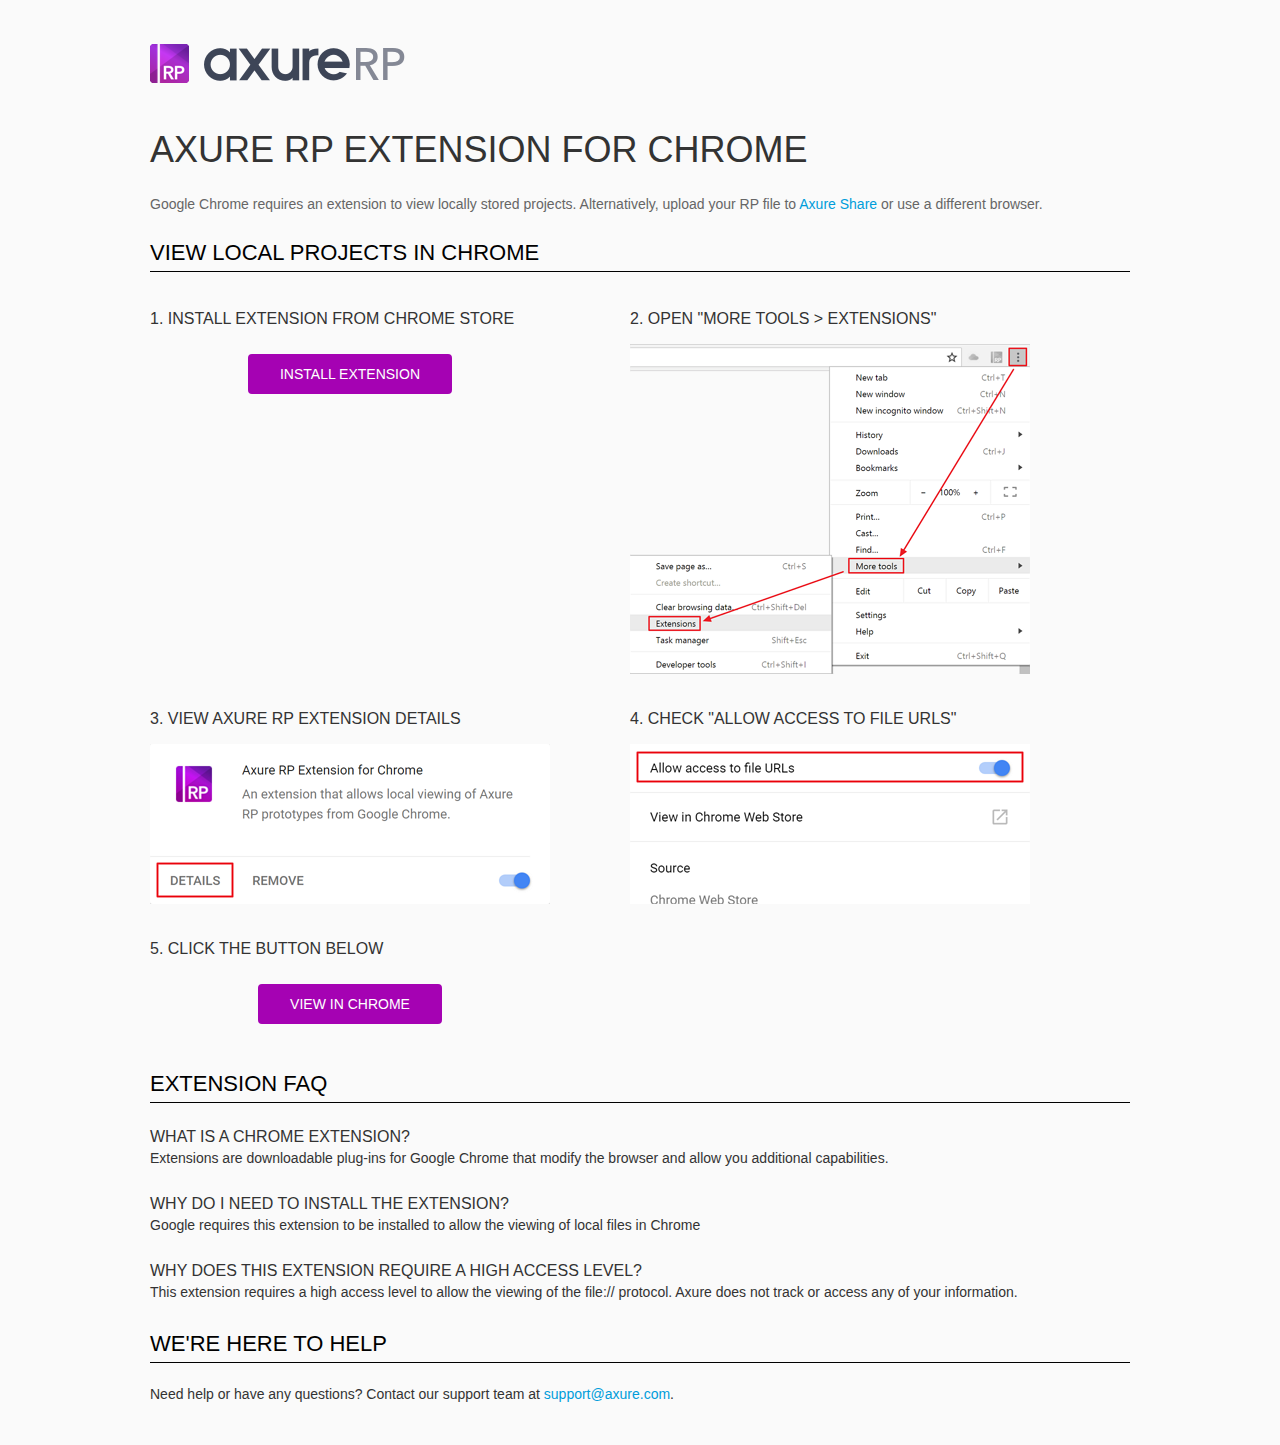
<file: resources/chrome/chrome.html>
<html>
<head>
    <title>Install the Axure RP Chrome Extension</title>
    <style type="text/css">
        *
        {
            font-family: Helvetica, Arial, sans-serif;
        }
        body
        {
            text-align: center;
            background-color: #fafafa;
        }
        p
        {
            font-size: 14px;
            line-height: 18px;
            color: #333333;
        }
        div.container
        {
            width: 980px;
            margin-left: auto;
            margin-right: auto;
            text-align: left;
        }
        a
        {
            text-decoration: none;
            color: #009dda;
        }
        .button
        {
            background: #A502B3;
            font: normal 16px Arial, sans-serif;
            color: #FFFFFF;
            padding: 10px 30px 10px 30px;
            border: 2px solid #A502B3;
            display: inline-block;
            margin-top: 10px;
            text-transform: uppercase;
            font-size: 14px;
	    border-radius: 4px;
        }
        a:hover.button
        {
            border: 2px solid #A502B3;
	    color: #A502B3;
	    background-color: #FFFFFF;
        }
        div.left
        {
            width: 400px;
            float: left;
            margin-right: 80px;
        }
        div.right
        {
            width: 400px;
            float: left;
        }
        div.buttonContainer
        {
            text-align: center;
        }
        h1
        {
            font-size: 36px;
            color: #333333;
            line-height: 50px;
            margin-bottom: 20px;
            font-weight: normal;
        }
        h2
        {
            font-size: 24px;
            font-weight: normal;
            color: #08639C;
            text-align: center;
        }
        h3
        {
            font-size: 16px;
            color: #333333;
            font-weight: normal;
	    text-transform: uppercase;
        }
        .heading
        {
            border-bottom: 1px solid black;
	    height: 36px;
            line-height: 36px;
            font-size: 22px;
            color: #000000;

        }
        span.faq
        {
            font-size: 16px;
	    line-height: 24px;
            font-weight: normal;
	    text-transform: uppercase;
            color: #333333;
            display: block;
        }
    </style>
</head>
<body>
    <div class="container">
        <br />
        <br />
        <img src="axure_logo.png" alt="axure" />
        <br />
	<br />
        <h1>
            AXURE RP EXTENSION FOR CHROME</h1>
        <p style="font-size: 14px; color: #666666; margin-top: 10px;">
            Google Chrome requires an extension to view locally stored projects. Alternatively,
            upload your RP file to <a href="https://share.axure.com">Axure Share</a> or use a different
            browser.</p>
        <h3 class="heading">
            VIEW LOCAL PROJECTS IN CHROME</h3>
        <div class="left">
            <h3>
                1. Install Extension from Chrome Store</h3>
            <div class="buttonContainer">
                <a class="button" href="https://chrome.google.com/webstore/detail/dogkpdfcklifaemcdfbildhcofnopogp"
                    target="_blank">Install Extension</a>
            </div>
        </div>
        <div class="right">
            <h3>
                2. Open "More Tools > Extensions"</h3>
            <img src="extensions.png" alt="extensions"/>
        </div>
        <div style="clear: both; height: 20px;">
            &nbsp;</div>
       <div class="left">
            <h3>
                3. View Axure RP Extension Details</h3>
            <img src="details.png" alt="extension details"/>
            </div>
	<div class="right">
            <h3>
                4. Check "Allow access to file URLs"</h3>
            <img src="allow-access.png" alt="allow access"/>
        </div>
   <div style="clear: both; height: 20px;">
            &nbsp;</div>
        <div class="left">
            <h3>
                5. Click the button below</h3>
            <div class="buttonContainer">
                <a class="button" href="../../start.html">View in Chrome</a>
            </div>
        </div>
        <div style="clear: both; height: 20px;">
        </div>
        <h3 class="heading">
            EXTENSION FAQ</h3>
        <p>
            <span class="faq">What is a Chrome Extension?</span> Extensions are downloadable
            plug-ins for Google Chrome that modify the browser
            and allow you additional capabilities.
        </p>
        <p style="margin-top: 25px;">
            <span class="faq">Why do I need to install the extension?</span> Google requires
            this extension to be installed to allow the viewing of local files in
            Chrome
        </p>
        <p style="margin-top: 25px; margin-bottom: 25px;">
            <span class="faq">Why does this extension require a high access level?</span> This
            extension requires a high access level to allow the viewing of the file://
            protocol. Axure does not track or access any of your information.
        </p>
        <h3 class="heading">
           WE'RE HERE TO HELP</h3>
        <p>
            Need help or have any questions? Contact our support team at <a href="mailto:support@axure.com">
                support@axure.com</a>.
        </p>
        <div style="clear: both; height: 20px;">
        </div>
    </div>
</body>
</html>
</file>
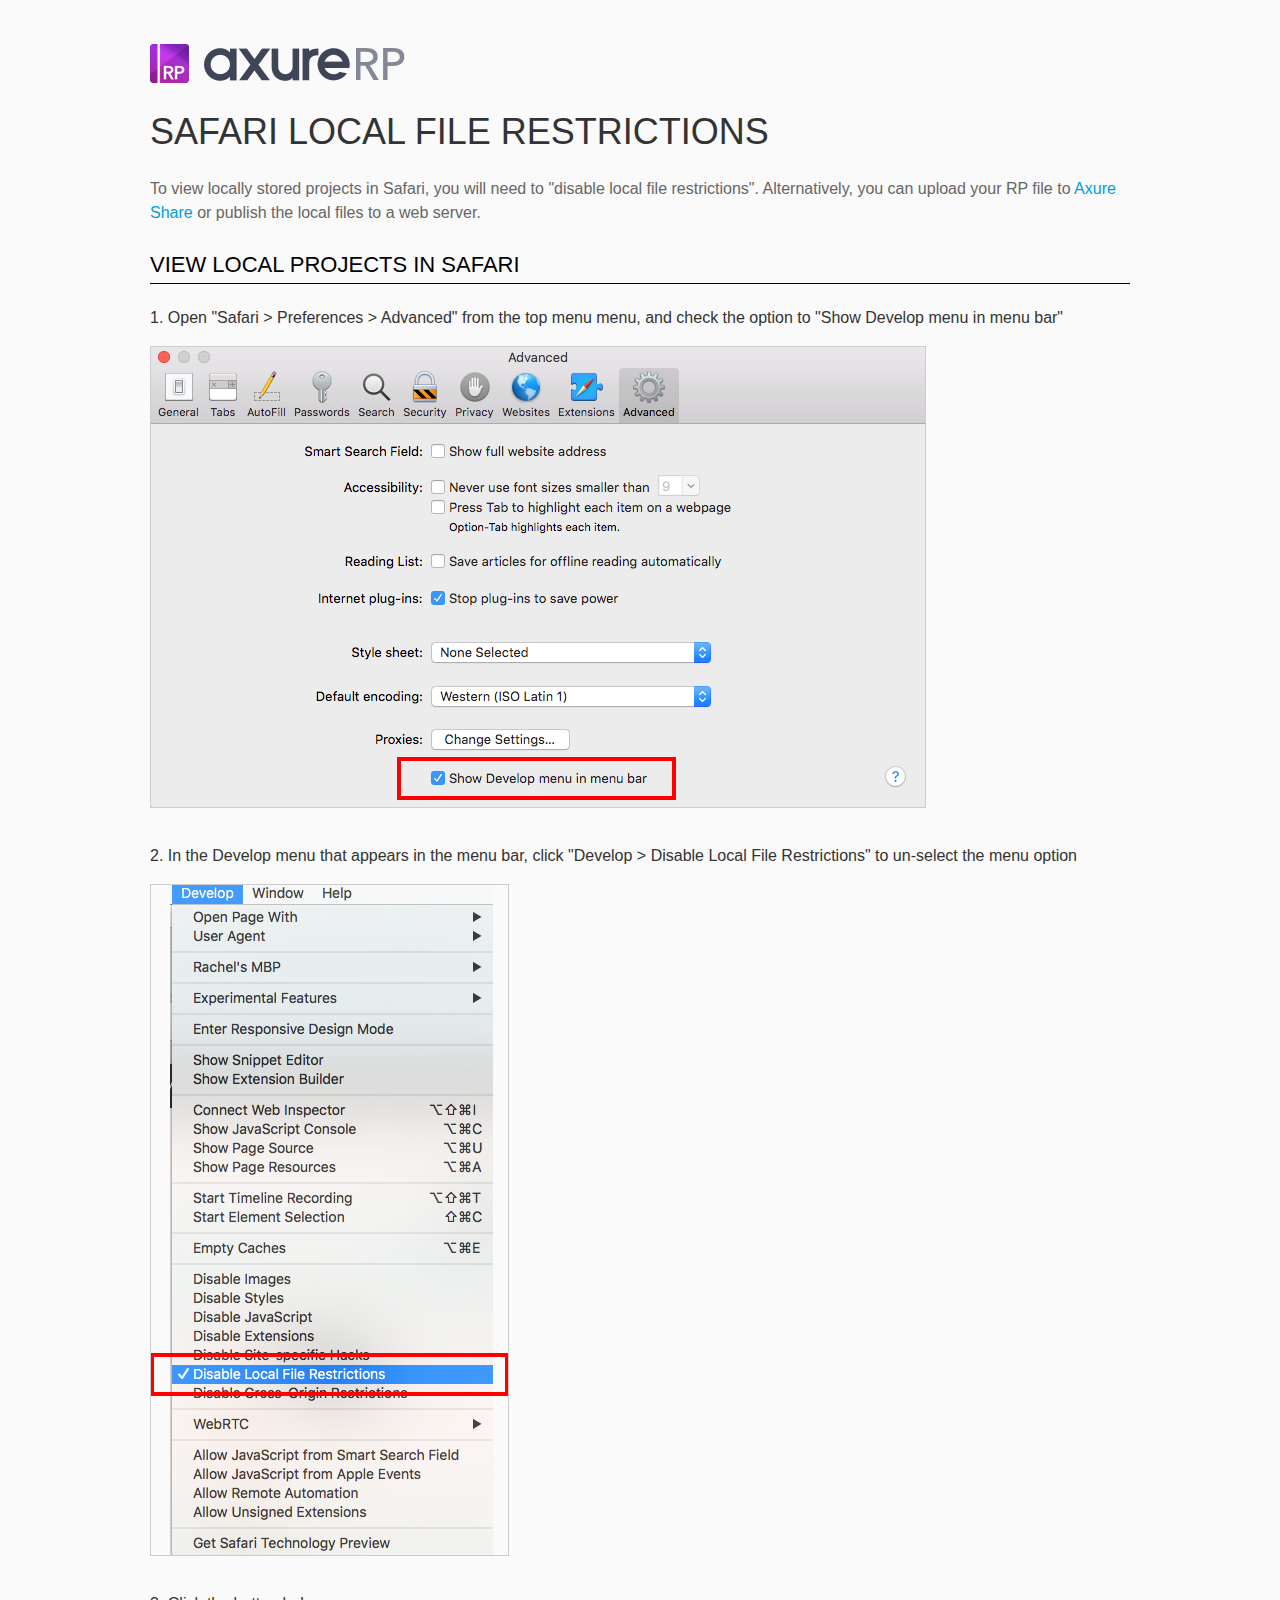
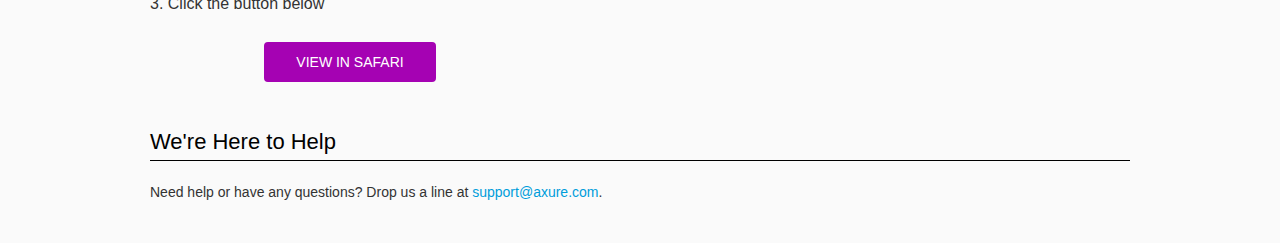
<file: resources/chrome/safari.html>
<html>
<head>
    <title>Axure RP - Safari Local File Restrictions</title>
    <style type="text/css">
        *
        {
            font-family: Helvetica, Arial, sans-serif;
        }
        body
        {
            text-align: center;
            background-color: #fafafa;
        }
        p
        {
            font-size: 14px;
            line-height: 18px;
            color: #333333;
        }
        div.container
        {
            width: 980px;
            margin-left: auto;
            margin-right: auto;
            text-align: left;
        }
        a
        {
            text-decoration: none;
            color: #009dda;
        }
        .button
        {
            background: #A502B3;
            font: normal 16px Arial, sans-serif;
            color: #FFFFFF;
            padding: 10px 30px 10px 30px;
            border: 2px solid #A502B3;
            display: inline-block;
            margin-top: 10px;
            text-transform: uppercase;
            font-size: 14px;
	    border-radius: 4px;
        }
        a:hover.button
        {
            border: 2px solid #A502B3;
	    color: #A502B3;
	    background-color: #FFFFFF;
        }
        div.left
        {
            width: 400px;
            float: left;
            margin-right: 80px;
        }
        div.right
        {
            width: 400px;
            float: left;
        }
        div.buttonContainer
        {
            text-align: center;
        }
        h1
        {
            font-size: 36px;
            color: #333333;
            line-height: 50px;
            margin-bottom: 20px;
            font-weight: normal;
        }
        h2
        {
            font-size: 24px;
            font-weight: normal;
            color: #08639C;
            text-align: center;
        }
        h3
        {
            font-size: 16px;
            line-height: 24px;
            color: #333333;
            font-weight: normal;
        }
        .heading
        {
            border-bottom: 1px solid black;
	    height: 36px;
            line-height: 36px;
            font-size: 22px;
            color: #000000;
        }
        span.faq
        {
            font-size: 16px;
            font-weight: normal;
	    text-transform: uppercase;
            color: #333333;
            display: block;
        }
    </style>
</head>
<body>
    <div class="container">
        <br />
        <br />
        <img src="axure_logo.png" alt="axure" />
        <br />
        <h1>
            SAFARI LOCAL FILE RESTRICTIONS</h1>
        <p style="font-size: 16px; line-height: 24px; color: #666666; margin-top: 10px;">
            To view locally stored projects in Safari, you will need to "disable local file restrictions". Alternatively,
            you can upload your RP file to <a href="https://share.axure.com">Axure Share</a> or publish the local files to a web server.</p>
        <h3 class="heading">
            VIEW LOCAL PROJECTS IN SAFARI</h3>
        <div class="">
            <h3>
                1. Open "Safari > Preferences > Advanced" from the top menu menu, and check the option to "Show Develop menu in menu bar"</h3>
            <img src="safari_advanced.png" alt="advanced" />
        </div>
        <div style="clear: both; height: 20px;">
            &nbsp;
        </div>
        <div class="">
            <h3>
                2. In the Develop menu that appears in the menu bar, click "Develop > Disable Local File Restrictions" to un-select the menu option</h3>
            <img src="safari_restrictions.png" alt="extensions" />
        </div>
        <div style="clear: both; height: 20px;">
            &nbsp;</div>
        <div class="left">
            <h3>
                3. Click the button below
            </h3>
            <div class="buttonContainer">
                <a class="button" href="../../start.html">View in Safari</a>
            </div>
        </div>
        <div style="clear: both; height: 20px;">
        </div>
        <h3 class="heading">
            We're Here to Help</h3>
        <p>
            Need help or have any questions? Drop us a line at <a href="mailto:support@axure.com">
                support@axure.com</a>.
        </p>
        <div style="clear: both; height: 20px;">
        </div>
    </div>
</body>
</html>
</file>
<file: resources/css/axure_rp_page.css>
﻿/* so the window resize fires within a frame in IE7 */
html, body {
    height: 100%;
}

a {
    color: inherit;
}

p {
    margin: 0px;
    text-rendering: optimizeLegibility;
    font-feature-settings: "kern" 1;
    -webkit-font-feature-settings: "kern";
    -moz-font-feature-settings: "kern";
    -moz-font-feature-settings: "kern=1";
    font-kerning: normal;
}

iframe {
    background: #FFFFFF;
}

/* to match IE with C, FF */
input {
    padding: 1px 0px 1px 0px;
    box-sizing: border-box;
    -moz-box-sizing: border-box;
}

textarea {
    margin: 0px;
    box-sizing: border-box;
    -moz-box-sizing: border-box;
}

div.intcases {
    font-family: arial; 
    font-size: 12px;
    text-align:left; 
    border:1px solid #AAA; 
    background:#FFF none repeat scroll 0% 0%; 
    z-index:9999; 
    visibility:hidden; 
    position:absolute;
    padding: 0px;
    border-radius: 3px;
    white-space: nowrap;
}

div.intcaselink {
    cursor: pointer;
    padding: 3px 8px 3px 8px;
    margin: 5px;
    background:#EEE none repeat scroll 0% 0%; 
    border:1px solid #AAA;
    border-radius: 3px;
}

div.refpageimage {
    position: absolute;
    left: 0px;
    top: 0px;
    font-size: 0px;
    width: 16px;
    height: 16px;
    cursor: pointer;
    background-image: url(images/newwindow.gif);
    background-repeat: no-repeat;
}

div.annnoteimage {
    position: absolute;
    left: 0px;
    top: 0px;
    font-size: 0px;
    /*width: 16px;
    height: 12px;*/
    cursor: help;
    /*background-image: url(images/note.gif);*/
    /*background-repeat: no-repeat;*/
    width: 13px;
    height: 12px;
    padding-top: 1px;
    text-align: center;
    background-color: #138CDD;
    -moz-box-shadow: 1px 1px 3px #aaa;
    -webkit-box-shadow: 1px 1px 3px #aaa;
    box-shadow: 1px 1px 3px #aaa;
}

div.annnoteline {
    display: inline-block;
    width: 9px;
    height: 1px;
    border-bottom: 1px solid white;
    margin-top: 1px;
}

div.annnotelabel {
    position: absolute;
    left: 0px;
    top: 0px;
    font-family: Helvetica,Arial;
    font-size: 10px;
    /*border: 1px solid rgb(166,221,242);*/
    cursor: help;
    /*background:rgb(0,157,217) none repeat scroll 0% 0%;*/ 
    padding: 1px 3px 1px 3px;
    white-space: nowrap;
    color: white;
    
    background-color: #138CDD;
    -moz-box-shadow: 1px 1px 3px #aaa;
    -webkit-box-shadow: 1px 1px 3px #aaa;
    box-shadow: 1px 1px 3px #aaa;
}

.annotation {
    font-size: 12px;
    padding-left: 2px;
    margin-bottom: 5px;
}

.annotationName {
    /*font-size: 13px;
    font-weight: bold;
    margin-bottom: 3px;
    white-space: nowrap;*/

    font-family: 'Trebuchet MS';
    font-size: 14px;
    font-weight: bold;
    margin-bottom: 5px;
    white-space: nowrap;
}

.annotationValue {
    font-family: Arial, Helvetica, Sans-Serif;
    font-size: 12px;
    color: #4a4a4a;
    line-height: 21px;
    margin-bottom: 20px;
}

.noteLink {
    text-decoration: inherit;
    color: inherit;
}

.noteLink:hover {
    background-color: white;
}

/* this is a fix for the issue where dialogs jump around and takes the text-align from the body */
.dialogFix {
    position:absolute;
    text-align:left;
    border: 1px solid #8f949a;
}


@keyframes pulsate {
  from {
    box-shadow: 0 0 10px #15d6ba;
  }
  to {
    box-shadow: 0 0 20px #15d6ba;
  }
}

@-webkit-keyframes pulsate {
  from {
    -webkit-box-shadow: 0 0 10px #15d6ba;
    box-shadow: 0 0 10px #15d6ba;
  }
  to {
    -webkit-box-shadow: 0 0 20px #15d6ba;
    box-shadow: 0 0 20px #15d6ba;
  }
}
 
@-moz-keyframes pulsate {
  from {
    -moz-box-shadow: 0 0 10px #15d6ba;
    box-shadow: 0 0 10px #15d6ba;
  }
  to {
    -moz-box-shadow: 0 0 20px #15d6ba;
    box-shadow: 0 0 20px #15d6ba;
  }
}

.legacyPulsateBorder {
    /*border: 5px solid #15d6ba;
    margin: -5px;*/
    -moz-box-shadow: 0 0 10px 3px #15d6ba;
    box-shadow: 0 0 10px 3px #15d6ba;
}

.pulsateBorder {
  animation-name: pulsate;
  animation-timing-function: ease-in-out;
  animation-duration: 0.9s;
  animation-iteration-count: infinite;
  animation-direction: alternate;
  
  -webkit-animation-name: pulsate;
  -webkit-animation-timing-function: ease-in-out;
  -webkit-animation-duration: 0.9s;
  -webkit-animation-iteration-count: infinite;
  -webkit-animation-direction: alternate;

  -moz-animation-name: pulsate;
  -moz-animation-timing-function: ease-in-out;
  -moz-animation-duration: 0.9s;
  -moz-animation-iteration-count: infinite;
  -moz-animation-direction: alternate;
}

.ax_default_hidden, .ax_default_unplaced{
    display: none;
    visibility: hidden;
}

.widgetNoteSelected {
    -moz-box-shadow: 0 0 10px 3px #138CDD;
    box-shadow: 0 0 10px 3px #138CDD;
    /*-moz-box-shadow: 0 0 20px #3915d6;
    box-shadow: 0 0 20px #3915d6;*/
    /*border: 3px solid #3915d6;*/
    /*margin: -3px;*/
}


.singleImg {
    display: none;
    visibility: hidden;
}
</file>
<file: data/styles.css>
﻿.ax_default {
  font-family:'Arial Normal', 'Arial';
  font-weight:400;
  font-style:normal;
  font-size:13px;
  color:#333333;
  text-align:center;
  line-height:normal;
}
.box_1 {
}
.box_3 {
}
.image {
}
.button {
}
.link_button {
  color:#169BD5;
}
._一级标题 {
  font-family:'Arial Normal', 'Arial';
  font-weight:bold;
  font-style:normal;
  font-size:32px;
  text-align:left;
}
._二级标题 {
  font-family:'Arial Normal', 'Arial';
  font-weight:bold;
  font-style:normal;
  font-size:24px;
  text-align:left;
}
._三级标题 {
  font-family:'Arial Normal', 'Arial';
  font-weight:bold;
  font-style:normal;
  font-size:18px;
  text-align:left;
}
._四级标题 {
  font-family:'Arial Normal', 'Arial';
  font-weight:bold;
  font-style:normal;
  font-size:14px;
  text-align:left;
}
._五级标题 {
  font-family:'Arial Normal', 'Arial';
  font-weight:bold;
  font-style:normal;
  text-align:left;
}
._六级标题 {
  font-family:'Arial Normal', 'Arial';
  font-weight:bold;
  font-style:normal;
  font-size:10px;
  text-align:left;
}
.label {
  font-size:14px;
  text-align:left;
}
._文本段落 {
  text-align:left;
}
.line {
}
.text_field {
  color:#000000;
  text-align:left;
}
._流程形状 {
}
.table_cell {
}
._文本链接 {
  color:#0000FF;
}
._鼠标悬停文本链接时 {
}
._鼠标按下文本链接时 {
}
.icon {
}
.checkbox {
  text-align:left;
}
.box_2 {
}
.droplist {
  color:#000000;
  text-align:left;
}
.html_button {
  text-align:center;
}
.list_box {
  color:#000000;
  text-align:left;
}
</file>
<file: files/index/styles.css>
﻿body {
  margin:0px;
  background-image:none;
  position:static;
  left:auto;
  width:1925px;
  margin-left:0;
  margin-right:0;
  text-align:left;
}
#base {
  position:absolute;
  z-index:0;
}
#u688 {
  border-width:0px;
  position:absolute;
  left:0px;
  top:150px;
  width:1920px;
  height:500px;
  overflow:hidden;
}
#u688_state0 {
  border-width:0px;
  position:absolute;
  left:0px;
  top:0px;
  width:1920px;
  height:500px;
  -ms-overflow-x:hidden;
  overflow-x:hidden;
  -ms-overflow-y:hidden;
  overflow-y:hidden;
  background-image:none;
}
#u688_state0_content {
  border-width:0px;
  position:absolute;
  left:0px;
  top:0px;
  width:1px;
  height:1px;
}
#u689_img {
  border-width:0px;
  position:absolute;
  left:0px;
  top:0px;
  width:1920px;
  height:500px;
}
#u689 {
  border-width:0px;
  position:absolute;
  left:0px;
  top:0px;
  width:1920px;
  height:500px;
}
#u689_text {
  border-width:0px;
  position:absolute;
  left:0px;
  top:0px;
  width:0px;
  visibility:hidden;
  word-wrap:break-word;
}
#u688_state1 {
  border-width:0px;
  position:absolute;
  left:0px;
  top:0px;
  width:1920px;
  height:500px;
  visibility:hidden;
  -ms-overflow-x:hidden;
  overflow-x:hidden;
  -ms-overflow-y:hidden;
  overflow-y:hidden;
  background-image:none;
}
#u688_state1_content {
  border-width:0px;
  position:absolute;
  left:0px;
  top:0px;
  width:1px;
  height:1px;
}
#u690_img {
  border-width:0px;
  position:absolute;
  left:0px;
  top:0px;
  width:1920px;
  height:500px;
}
#u690 {
  border-width:0px;
  position:absolute;
  left:0px;
  top:0px;
  width:1920px;
  height:500px;
}
#u690_text {
  border-width:0px;
  position:absolute;
  left:0px;
  top:0px;
  width:0px;
  visibility:hidden;
  word-wrap:break-word;
}
#u688_state2 {
  border-width:0px;
  position:absolute;
  left:0px;
  top:0px;
  width:1920px;
  height:500px;
  visibility:hidden;
  -ms-overflow-x:hidden;
  overflow-x:hidden;
  -ms-overflow-y:hidden;
  overflow-y:hidden;
  background-image:none;
}
#u688_state2_content {
  border-width:0px;
  position:absolute;
  left:0px;
  top:0px;
  width:1px;
  height:1px;
}
#u691_img {
  border-width:0px;
  position:absolute;
  left:0px;
  top:0px;
  width:1920px;
  height:500px;
}
#u691 {
  border-width:0px;
  position:absolute;
  left:0px;
  top:0px;
  width:1920px;
  height:500px;
}
#u691_text {
  border-width:0px;
  position:absolute;
  left:0px;
  top:0px;
  width:0px;
  visibility:hidden;
  word-wrap:break-word;
}
#u692 {
  border-width:0px;
  position:absolute;
  left:0px;
  top:0px;
  width:0px;
  height:0px;
}
#u693 {
  border-width:0px;
  position:absolute;
  left:0px;
  top:0px;
  width:0px;
  height:0px;
}
#u694 {
  border-width:0px;
  position:absolute;
  left:0px;
  top:0px;
  width:0px;
  height:0px;
}
#u695_img {
  border-width:0px;
  position:absolute;
  left:0px;
  top:0px;
  width:25px;
  height:25px;
}
#u695 {
  border-width:0px;
  position:absolute;
  left:1658px;
  top:54px;
  width:25px;
  height:25px;
}
#u695_text {
  border-width:0px;
  position:absolute;
  left:0px;
  top:0px;
  width:0px;
  visibility:hidden;
  word-wrap:break-word;
}
#u696_img {
  border-width:0px;
  position:absolute;
  left:0px;
  top:0px;
  width:25px;
  height:25px;
}
#u696 {
  border-width:0px;
  position:absolute;
  left:1703px;
  top:54px;
  width:25px;
  height:25px;
}
#u696_text {
  border-width:0px;
  position:absolute;
  left:0px;
  top:0px;
  width:0px;
  visibility:hidden;
  word-wrap:break-word;
}
#u697_img {
  border-width:0px;
  position:absolute;
  left:0px;
  top:0px;
  width:25px;
  height:25px;
}
#u697 {
  border-width:0px;
  position:absolute;
  left:1608px;
  top:54px;
  width:25px;
  height:25px;
}
#u697_text {
  border-width:0px;
  position:absolute;
  left:0px;
  top:0px;
  width:0px;
  visibility:hidden;
  word-wrap:break-word;
}
#u698_div {
  border-width:0px;
  position:absolute;
  left:0px;
  top:0px;
  width:89px;
  height:37px;
  background:inherit;
  background-color:rgba(255, 255, 255, 0);
  border:none;
  border-radius:0px;
  -moz-box-shadow:none;
  -webkit-box-shadow:none;
  box-shadow:none;
  font-family:'宋体 常规', '宋体';
  font-weight:400;
  font-style:normal;
  font-size:20px;
}
#u698 {
  border-width:0px;
  position:absolute;
  left:425px;
  top:113px;
  width:89px;
  height:37px;
  font-family:'宋体 常规', '宋体';
  font-weight:400;
  font-style:normal;
  font-size:20px;
}
#u698_div.mouseOver {
  border-width:0px;
  position:absolute;
  left:0px;
  top:0px;
  width:89px;
  height:37px;
  background:inherit;
  background-color:rgba(255, 255, 255, 0);
  border:none;
  border-radius:0px;
  -moz-box-shadow:none;
  -webkit-box-shadow:none;
  box-shadow:none;
  font-family:'宋体 常规', '宋体';
  font-weight:400;
  font-style:normal;
  font-size:20px;
}
#u698.mouseOver {
}
#u698_text {
  border-width:0px;
  position:absolute;
  left:0px;
  top:0px;
  width:89px;
  word-wrap:break-word;
}
#u699_div {
  border-width:0px;
  position:absolute;
  left:0px;
  top:0px;
  width:89px;
  height:37px;
  background:inherit;
  background-color:rgba(255, 255, 255, 0);
  border:none;
  border-radius:0px;
  -moz-box-shadow:none;
  -webkit-box-shadow:none;
  box-shadow:none;
  font-family:'宋体 常规', '宋体';
  font-weight:400;
  font-style:normal;
  font-size:20px;
}
#u699 {
  border-width:0px;
  position:absolute;
  left:551px;
  top:113px;
  width:89px;
  height:37px;
  font-family:'宋体 常规', '宋体';
  font-weight:400;
  font-style:normal;
  font-size:20px;
}
#u699_div.mouseOver {
  border-width:0px;
  position:absolute;
  left:0px;
  top:0px;
  width:89px;
  height:37px;
  background:inherit;
  background-color:rgba(255, 255, 255, 0);
  border:none;
  border-radius:0px;
  -moz-box-shadow:none;
  -webkit-box-shadow:none;
  box-shadow:none;
  font-family:'宋体 常规', '宋体';
  font-weight:400;
  font-style:normal;
  font-size:20px;
}
#u699.mouseOver {
}
#u699_text {
  border-width:0px;
  position:absolute;
  left:0px;
  top:0px;
  width:89px;
  word-wrap:break-word;
}
#u700_div {
  border-width:0px;
  position:absolute;
  left:0px;
  top:0px;
  width:89px;
  height:37px;
  background:inherit;
  background-color:rgba(255, 255, 255, 0);
  border:none;
  border-radius:0px;
  -moz-box-shadow:none;
  -webkit-box-shadow:none;
  box-shadow:none;
  font-family:'宋体 常规', '宋体';
  font-weight:400;
  font-style:normal;
  font-size:20px;
}
#u700 {
  border-width:0px;
  position:absolute;
  left:792px;
  top:113px;
  width:89px;
  height:37px;
  font-family:'宋体 常规', '宋体';
  font-weight:400;
  font-style:normal;
  font-size:20px;
}
#u700_div.mouseOver {
  border-width:0px;
  position:absolute;
  left:0px;
  top:0px;
  width:89px;
  height:37px;
  background:inherit;
  background-color:rgba(255, 255, 255, 0);
  border:none;
  border-radius:0px;
  -moz-box-shadow:none;
  -webkit-box-shadow:none;
  box-shadow:none;
  font-family:'宋体 常规', '宋体';
  font-weight:400;
  font-style:normal;
  font-size:20px;
}
#u700.mouseOver {
}
#u700_text {
  border-width:0px;
  position:absolute;
  left:0px;
  top:0px;
  width:89px;
  word-wrap:break-word;
}
#u701_div {
  border-width:0px;
  position:absolute;
  left:0px;
  top:0px;
  width:89px;
  height:37px;
  background:inherit;
  background-color:rgba(255, 255, 255, 0);
  border:none;
  border-radius:0px;
  -moz-box-shadow:none;
  -webkit-box-shadow:none;
  box-shadow:none;
  font-family:'宋体 常规', '宋体';
  font-weight:400;
  font-style:normal;
  font-size:20px;
}
#u701 {
  border-width:0px;
  position:absolute;
  left:673px;
  top:113px;
  width:89px;
  height:37px;
  font-family:'宋体 常规', '宋体';
  font-weight:400;
  font-style:normal;
  font-size:20px;
}
#u701_div.mouseOver {
  border-width:0px;
  position:absolute;
  left:0px;
  top:0px;
  width:89px;
  height:37px;
  background:inherit;
  background-color:rgba(255, 255, 255, 0);
  border:none;
  border-radius:0px;
  -moz-box-shadow:none;
  -webkit-box-shadow:none;
  box-shadow:none;
  font-family:'宋体 常规', '宋体';
  font-weight:400;
  font-style:normal;
  font-size:20px;
}
#u701.mouseOver {
}
#u701_text {
  border-width:0px;
  position:absolute;
  left:0px;
  top:0px;
  width:89px;
  word-wrap:break-word;
}
#u702_div {
  border-width:0px;
  position:absolute;
  left:0px;
  top:0px;
  width:118px;
  height:32px;
  background:inherit;
  background-color:rgba(255, 255, 255, 0);
  border:none;
  border-radius:0px;
  -moz-box-shadow:none;
  -webkit-box-shadow:none;
  box-shadow:none;
  font-family:'宋体 常规', '宋体';
  font-weight:400;
  font-style:normal;
  font-size:20px;
}
#u702 {
  border-width:0px;
  position:absolute;
  left:1315px;
  top:52px;
  width:118px;
  height:32px;
  font-family:'宋体 常规', '宋体';
  font-weight:400;
  font-style:normal;
  font-size:20px;
}
#u702_text {
  border-width:0px;
  position:absolute;
  left:0px;
  top:0px;
  width:118px;
  word-wrap:break-word;
}
#u703_div {
  border-width:0px;
  position:absolute;
  left:0px;
  top:0px;
  width:118px;
  height:32px;
  background:inherit;
  background-color:rgba(255, 255, 255, 0);
  border:none;
  border-radius:0px;
  -moz-box-shadow:none;
  -webkit-box-shadow:none;
  box-shadow:none;
  font-family:'宋体 常规', '宋体';
  font-weight:400;
  font-style:normal;
  font-size:20px;
}
#u703 {
  border-width:0px;
  position:absolute;
  left:1398px;
  top:52px;
  width:118px;
  height:32px;
  font-family:'宋体 常规', '宋体';
  font-weight:400;
  font-style:normal;
  font-size:20px;
}
#u703_text {
  border-width:0px;
  position:absolute;
  left:0px;
  top:0px;
  width:118px;
  word-wrap:break-word;
}
#u704_img {
  border-width:0px;
  position:absolute;
  left:0px;
  top:0px;
  width:2px;
  height:66px;
}
#u704 {
  border-width:0px;
  position:absolute;
  left:1378px;
  top:32px;
  width:1px;
  height:65px;
}
#u704_text {
  border-width:0px;
  position:absolute;
  left:0px;
  top:0px;
  width:0px;
  visibility:hidden;
  word-wrap:break-word;
}
#u705_img {
  border-width:0px;
  position:absolute;
  left:0px;
  top:0px;
  width:134px;
  height:2px;
}
#u705 {
  border-width:0px;
  position:absolute;
  left:1465px;
  top:78px;
  width:133px;
  height:1px;
}
#u705_text {
  border-width:0px;
  position:absolute;
  left:0px;
  top:0px;
  width:0px;
  visibility:hidden;
  word-wrap:break-word;
}
#u706 {
  border-width:0px;
  position:absolute;
  left:1465px;
  top:54px;
  width:133px;
  height:25px;
}
#u706_input {
  position:absolute;
  left:0px;
  top:0px;
  width:133px;
  height:25px;
  font-family:'Arial Normal', 'Arial';
  font-weight:400;
  font-style:normal;
  font-size:13px;
  text-decoration:none;
  color:#000000;
  text-align:left;
}
#u707_img {
  border-width:0px;
  position:absolute;
  left:0px;
  top:0px;
  width:1921px;
  height:2px;
}
#u707 {
  border-width:0px;
  position:absolute;
  left:0px;
  top:149px;
  width:1920px;
  height:1px;
}
#u707_text {
  border-width:0px;
  position:absolute;
  left:0px;
  top:0px;
  width:0px;
  visibility:hidden;
  word-wrap:break-word;
}
#u708_img {
  border-width:0px;
  position:absolute;
  left:0px;
  top:0px;
  width:176px;
  height:90px;
}
#u708 {
  border-width:0px;
  position:absolute;
  left:95px;
  top:22px;
  width:176px;
  height:90px;
}
#u708_text {
  border-width:0px;
  position:absolute;
  left:0px;
  top:0px;
  width:0px;
  visibility:hidden;
  word-wrap:break-word;
}
#u709_img {
  border-width:0px;
  position:absolute;
  left:0px;
  top:0px;
  width:2px;
  height:30px;
}
#u709 {
  border-width:0px;
  position:absolute;
  left:507px;
  top:113px;
  width:1px;
  height:29px;
}
#u709_text {
  border-width:0px;
  position:absolute;
  left:0px;
  top:0px;
  width:0px;
  visibility:hidden;
  word-wrap:break-word;
}
#u710 {
  border-width:0px;
  position:absolute;
  left:0px;
  top:0px;
  width:0px;
  height:0px;
}
#u711_img {
  border-width:0px;
  position:absolute;
  left:0px;
  top:0px;
  width:270px;
  height:310px;
}
#u711 {
  border-width:0px;
  position:absolute;
  left:835px;
  top:683px;
  width:270px;
  height:310px;
}
#u711_text {
  border-width:0px;
  position:absolute;
  left:0px;
  top:0px;
  width:0px;
  visibility:hidden;
  word-wrap:break-word;
}
#u712_img {
  border-width:0px;
  position:absolute;
  left:0px;
  top:0px;
  width:270px;
  height:310px;
}
#u712 {
  border-width:0px;
  position:absolute;
  left:1267px;
  top:683px;
  width:270px;
  height:310px;
}
#u712_text {
  border-width:0px;
  position:absolute;
  left:0px;
  top:0px;
  width:0px;
  visibility:hidden;
  word-wrap:break-word;
}
#u713_img {
  border-width:0px;
  position:absolute;
  left:0px;
  top:0px;
  width:270px;
  height:310px;
}
#u713 {
  border-width:0px;
  position:absolute;
  left:384px;
  top:683px;
  width:270px;
  height:310px;
}
#u713_text {
  border-width:0px;
  position:absolute;
  left:0px;
  top:0px;
  width:0px;
  visibility:hidden;
  word-wrap:break-word;
}
#u714_img {
  border-width:0px;
  position:absolute;
  left:0px;
  top:0px;
  width:943px;
  height:42px;
}
#u714 {
  border-width:0px;
  position:absolute;
  left:483px;
  top:1052px;
  width:943px;
  height:42px;
}
#u714_text {
  border-width:0px;
  position:absolute;
  left:0px;
  top:0px;
  width:0px;
  visibility:hidden;
  word-wrap:break-word;
}
#u715 {
  border-width:0px;
  position:absolute;
  left:0px;
  top:0px;
  width:0px;
  height:0px;
}
#u716_img {
  border-width:0px;
  position:absolute;
  left:0px;
  top:0px;
  width:374px;
  height:374px;
}
#u716 {
  border-width:0px;
  position:absolute;
  left:333px;
  top:1157px;
  width:374px;
  height:374px;
}
#u716_text {
  border-width:0px;
  position:absolute;
  left:0px;
  top:0px;
  width:0px;
  visibility:hidden;
  word-wrap:break-word;
}
#u717_img {
  border-width:0px;
  position:absolute;
  left:0px;
  top:0px;
  width:374px;
  height:374px;
}
#u717 {
  border-width:0px;
  position:absolute;
  left:778px;
  top:1157px;
  width:374px;
  height:374px;
}
#u717_text {
  border-width:0px;
  position:absolute;
  left:0px;
  top:0px;
  width:0px;
  visibility:hidden;
  word-wrap:break-word;
}
#u718_img {
  border-width:0px;
  position:absolute;
  left:0px;
  top:0px;
  width:374px;
  height:374px;
}
#u718 {
  border-width:0px;
  position:absolute;
  left:1234px;
  top:1157px;
  width:374px;
  height:374px;
}
#u718_text {
  border-width:0px;
  position:absolute;
  left:0px;
  top:0px;
  width:0px;
  visibility:hidden;
  word-wrap:break-word;
}
#u719_img {
  border-width:0px;
  position:absolute;
  left:0px;
  top:0px;
  width:943px;
  height:42px;
}
#u719 {
  border-width:0px;
  position:absolute;
  left:489px;
  top:1603px;
  width:943px;
  height:42px;
}
#u719_text {
  border-width:0px;
  position:absolute;
  left:0px;
  top:0px;
  width:0px;
  visibility:hidden;
  word-wrap:break-word;
}
#u720 {
  border-width:0px;
  position:absolute;
  left:0px;
  top:0px;
  width:0px;
  height:0px;
}
#u721_img {
  border-width:0px;
  position:absolute;
  left:0px;
  top:0px;
  width:356px;
  height:356px;
}
#u721 {
  border-width:0px;
  position:absolute;
  left:336px;
  top:1700px;
  width:356px;
  height:356px;
}
#u721_text {
  border-width:0px;
  position:absolute;
  left:0px;
  top:0px;
  width:0px;
  visibility:hidden;
  word-wrap:break-word;
}
#u722_img {
  border-width:0px;
  position:absolute;
  left:0px;
  top:0px;
  width:356px;
  height:356px;
}
#u722 {
  border-width:0px;
  position:absolute;
  left:781px;
  top:1700px;
  width:356px;
  height:356px;
}
#u722_text {
  border-width:0px;
  position:absolute;
  left:0px;
  top:0px;
  width:0px;
  visibility:hidden;
  word-wrap:break-word;
}
#u723_img {
  border-width:0px;
  position:absolute;
  left:0px;
  top:0px;
  width:356px;
  height:356px;
}
#u723 {
  border-width:0px;
  position:absolute;
  left:1246px;
  top:1700px;
  width:356px;
  height:356px;
}
#u723_text {
  border-width:0px;
  position:absolute;
  left:0px;
  top:0px;
  width:0px;
  visibility:hidden;
  word-wrap:break-word;
}
#u724_div {
  border-width:0px;
  position:absolute;
  left:0px;
  top:0px;
  width:233px;
  height:72px;
  background:inherit;
  background-color:rgba(255, 255, 255, 0);
  border:none;
  border-radius:0px;
  -moz-box-shadow:none;
  -webkit-box-shadow:none;
  box-shadow:none;
  font-family:'等线';
  font-weight:400;
  font-style:normal;
  font-size:28px;
  text-align:center;
}
#u724 {
  border-width:0px;
  position:absolute;
  left:829px;
  top:2098px;
  width:233px;
  height:72px;
  font-family:'等线';
  font-weight:400;
  font-style:normal;
  font-size:28px;
  text-align:center;
}
#u724_div.mouseOver {
  border-width:0px;
  position:absolute;
  left:0px;
  top:0px;
  width:233px;
  height:72px;
  background:inherit;
  background-color:rgba(255, 255, 255, 0);
  border:none;
  border-radius:0px;
  -moz-box-shadow:none;
  -webkit-box-shadow:none;
  box-shadow:none;
  font-family:'等线';
  font-weight:400;
  font-style:normal;
  font-size:28px;
  text-align:center;
}
#u724.mouseOver {
}
#u724_text {
  border-width:0px;
  position:absolute;
  left:0px;
  top:0px;
  width:233px;
  word-wrap:break-word;
}
#u725_div {
  border-width:0px;
  position:absolute;
  left:0px;
  top:0px;
  width:233px;
  height:72px;
  background:inherit;
  background-color:rgba(255, 255, 255, 0);
  border:none;
  border-radius:0px;
  -moz-box-shadow:none;
  -webkit-box-shadow:none;
  box-shadow:none;
  font-family:'等线';
  font-weight:400;
  font-style:normal;
  font-size:28px;
  text-align:center;
}
#u725 {
  border-width:0px;
  position:absolute;
  left:384px;
  top:2098px;
  width:233px;
  height:72px;
  font-family:'等线';
  font-weight:400;
  font-style:normal;
  font-size:28px;
  text-align:center;
}
#u725_div.mouseOver {
  border-width:0px;
  position:absolute;
  left:0px;
  top:0px;
  width:233px;
  height:72px;
  background:inherit;
  background-color:rgba(255, 255, 255, 0);
  border:none;
  border-radius:0px;
  -moz-box-shadow:none;
  -webkit-box-shadow:none;
  box-shadow:none;
  font-family:'等线';
  font-weight:400;
  font-style:normal;
  font-size:28px;
  text-align:center;
}
#u725.mouseOver {
}
#u725_text {
  border-width:0px;
  position:absolute;
  left:0px;
  top:0px;
  width:233px;
  word-wrap:break-word;
}
#u726_div {
  border-width:0px;
  position:absolute;
  left:0px;
  top:0px;
  width:233px;
  height:72px;
  background:inherit;
  background-color:rgba(255, 255, 255, 0);
  border:none;
  border-radius:0px;
  -moz-box-shadow:none;
  -webkit-box-shadow:none;
  box-shadow:none;
  font-family:'等线';
  font-weight:400;
  font-style:normal;
  font-size:28px;
  text-align:center;
}
#u726 {
  border-width:0px;
  position:absolute;
  left:1308px;
  top:2098px;
  width:233px;
  height:72px;
  font-family:'等线';
  font-weight:400;
  font-style:normal;
  font-size:28px;
  text-align:center;
}
#u726_div.mouseOver {
  border-width:0px;
  position:absolute;
  left:0px;
  top:0px;
  width:233px;
  height:72px;
  background:inherit;
  background-color:rgba(255, 255, 255, 0);
  border:none;
  border-radius:0px;
  -moz-box-shadow:none;
  -webkit-box-shadow:none;
  box-shadow:none;
  font-family:'等线';
  font-weight:400;
  font-style:normal;
  font-size:28px;
  text-align:center;
}
#u726.mouseOver {
}
#u726_text {
  border-width:0px;
  position:absolute;
  left:0px;
  top:0px;
  width:233px;
  word-wrap:break-word;
}
#u727_img {
  border-width:0px;
  position:absolute;
  left:0px;
  top:0px;
  width:356px;
  height:356px;
}
#u727 {
  border-width:0px;
  position:absolute;
  left:1247px;
  top:2225px;
  width:356px;
  height:356px;
}
#u727_text {
  border-width:0px;
  position:absolute;
  left:0px;
  top:0px;
  width:0px;
  visibility:hidden;
  word-wrap:break-word;
}
#u728_img {
  border-width:0px;
  position:absolute;
  left:0px;
  top:0px;
  width:356px;
  height:356px;
}
#u728 {
  border-width:0px;
  position:absolute;
  left:790px;
  top:2225px;
  width:356px;
  height:356px;
}
#u728_text {
  border-width:0px;
  position:absolute;
  left:2px;
  top:170px;
  width:352px;
  word-wrap:break-word;
}
#u729_img {
  border-width:0px;
  position:absolute;
  left:0px;
  top:0px;
  width:356px;
  height:356px;
}
#u729 {
  border-width:0px;
  position:absolute;
  left:358px;
  top:2225px;
  width:356px;
  height:356px;
}
#u729_text {
  border-width:0px;
  position:absolute;
  left:0px;
  top:0px;
  width:0px;
  visibility:hidden;
  word-wrap:break-word;
}
#u730_div {
  border-width:0px;
  position:absolute;
  left:0px;
  top:0px;
  width:233px;
  height:72px;
  background:inherit;
  background-color:rgba(255, 255, 255, 0);
  border:none;
  border-radius:0px;
  -moz-box-shadow:none;
  -webkit-box-shadow:none;
  box-shadow:none;
  font-family:'等线';
  font-weight:400;
  font-style:normal;
  font-size:28px;
  text-align:center;
}
#u730 {
  border-width:0px;
  position:absolute;
  left:269px;
  top:3542px;
  width:233px;
  height:72px;
  font-family:'等线';
  font-weight:400;
  font-style:normal;
  font-size:28px;
  text-align:center;
}
#u730_div.mouseOver {
  border-width:0px;
  position:absolute;
  left:0px;
  top:0px;
  width:233px;
  height:72px;
  background:inherit;
  background-color:rgba(255, 255, 255, 0);
  border:none;
  border-radius:0px;
  -moz-box-shadow:none;
  -webkit-box-shadow:none;
  box-shadow:none;
  font-family:'等线';
  font-weight:400;
  font-style:normal;
  font-size:28px;
  text-align:center;
}
#u730.mouseOver {
}
#u730_text {
  border-width:0px;
  position:absolute;
  left:0px;
  top:0px;
  width:233px;
  word-wrap:break-word;
}
#u731_div {
  border-width:0px;
  position:absolute;
  left:0px;
  top:0px;
  width:233px;
  height:72px;
  background:inherit;
  background-color:rgba(255, 255, 255, 0);
  border:none;
  border-radius:0px;
  -moz-box-shadow:none;
  -webkit-box-shadow:none;
  box-shadow:none;
  font-family:'等线';
  font-weight:400;
  font-style:normal;
  font-size:28px;
  text-align:center;
}
#u731 {
  border-width:0px;
  position:absolute;
  left:1309px;
  top:2624px;
  width:233px;
  height:72px;
  font-family:'等线';
  font-weight:400;
  font-style:normal;
  font-size:28px;
  text-align:center;
}
#u731_div.mouseOver {
  border-width:0px;
  position:absolute;
  left:0px;
  top:0px;
  width:233px;
  height:72px;
  background:inherit;
  background-color:rgba(255, 255, 255, 0);
  border:none;
  border-radius:0px;
  -moz-box-shadow:none;
  -webkit-box-shadow:none;
  box-shadow:none;
  font-family:'等线';
  font-weight:400;
  font-style:normal;
  font-size:28px;
  text-align:center;
}
#u731.mouseOver {
}
#u731_text {
  border-width:0px;
  position:absolute;
  left:0px;
  top:0px;
  width:233px;
  word-wrap:break-word;
}
#u732_div {
  border-width:0px;
  position:absolute;
  left:0px;
  top:0px;
  width:233px;
  height:72px;
  background:inherit;
  background-color:rgba(255, 255, 255, 0);
  border:none;
  border-radius:0px;
  -moz-box-shadow:none;
  -webkit-box-shadow:none;
  box-shadow:none;
  font-family:'等线';
  font-weight:400;
  font-style:normal;
  font-size:28px;
  text-align:center;
}
#u732 {
  border-width:0px;
  position:absolute;
  left:859px;
  top:2624px;
  width:233px;
  height:72px;
  font-family:'等线';
  font-weight:400;
  font-style:normal;
  font-size:28px;
  text-align:center;
}
#u732_div.mouseOver {
  border-width:0px;
  position:absolute;
  left:0px;
  top:0px;
  width:233px;
  height:72px;
  background:inherit;
  background-color:rgba(255, 255, 255, 0);
  border:none;
  border-radius:0px;
  -moz-box-shadow:none;
  -webkit-box-shadow:none;
  box-shadow:none;
  font-family:'等线';
  font-weight:400;
  font-style:normal;
  font-size:28px;
  text-align:center;
}
#u732.mouseOver {
}
#u732_text {
  border-width:0px;
  position:absolute;
  left:0px;
  top:0px;
  width:233px;
  word-wrap:break-word;
}
#u733_img {
  border-width:0px;
  position:absolute;
  left:0px;
  top:0px;
  width:1920px;
  height:367px;
}
#u733 {
  border-width:0px;
  position:absolute;
  left:5px;
  top:2758px;
  width:1920px;
  height:367px;
}
#u733_text {
  border-width:0px;
  position:absolute;
  left:0px;
  top:0px;
  width:0px;
  visibility:hidden;
  word-wrap:break-word;
}
#u734_img {
  border-width:0px;
  position:absolute;
  left:0px;
  top:0px;
  width:268px;
  height:268px;
}
#u734 {
  border-width:0px;
  position:absolute;
  left:251px;
  top:3264px;
  width:268px;
  height:268px;
}
#u734_text {
  border-width:0px;
  position:absolute;
  left:0px;
  top:0px;
  width:0px;
  visibility:hidden;
  word-wrap:break-word;
}
#u735_img {
  border-width:0px;
  position:absolute;
  left:0px;
  top:0px;
  width:268px;
  height:268px;
}
#u735 {
  border-width:0px;
  position:absolute;
  left:631px;
  top:3264px;
  width:268px;
  height:268px;
}
#u735_text {
  border-width:0px;
  position:absolute;
  left:0px;
  top:0px;
  width:0px;
  visibility:hidden;
  word-wrap:break-word;
}
#u736_img {
  border-width:0px;
  position:absolute;
  left:0px;
  top:0px;
  width:268px;
  height:268px;
}
#u736 {
  border-width:0px;
  position:absolute;
  left:1016px;
  top:3264px;
  width:268px;
  height:268px;
}
#u736_text {
  border-width:0px;
  position:absolute;
  left:0px;
  top:0px;
  width:0px;
  visibility:hidden;
  word-wrap:break-word;
}
#u737_img {
  border-width:0px;
  position:absolute;
  left:0px;
  top:0px;
  width:268px;
  height:268px;
}
#u737 {
  border-width:0px;
  position:absolute;
  left:1389px;
  top:3264px;
  width:268px;
  height:268px;
}
#u737_text {
  border-width:0px;
  position:absolute;
  left:0px;
  top:0px;
  width:0px;
  visibility:hidden;
  word-wrap:break-word;
}
#u738_img {
  border-width:0px;
  position:absolute;
  left:0px;
  top:0px;
  width:268px;
  height:268px;
}
#u738 {
  border-width:0px;
  position:absolute;
  left:1016px;
  top:3635px;
  width:268px;
  height:268px;
}
#u738_text {
  border-width:0px;
  position:absolute;
  left:0px;
  top:0px;
  width:0px;
  visibility:hidden;
  word-wrap:break-word;
}
#u739_img {
  border-width:0px;
  position:absolute;
  left:0px;
  top:0px;
  width:268px;
  height:268px;
}
#u739 {
  border-width:0px;
  position:absolute;
  left:631px;
  top:3635px;
  width:268px;
  height:268px;
}
#u739_text {
  border-width:0px;
  position:absolute;
  left:0px;
  top:0px;
  width:0px;
  visibility:hidden;
  word-wrap:break-word;
}
#u740_img {
  border-width:0px;
  position:absolute;
  left:0px;
  top:0px;
  width:268px;
  height:268px;
}
#u740 {
  border-width:0px;
  position:absolute;
  left:251px;
  top:3635px;
  width:268px;
  height:268px;
}
#u740_text {
  border-width:0px;
  position:absolute;
  left:0px;
  top:0px;
  width:0px;
  visibility:hidden;
  word-wrap:break-word;
}
#u741_img {
  border-width:0px;
  position:absolute;
  left:0px;
  top:0px;
  width:268px;
  height:268px;
}
#u741 {
  border-width:0px;
  position:absolute;
  left:1389px;
  top:3635px;
  width:268px;
  height:268px;
}
#u741_text {
  border-width:0px;
  position:absolute;
  left:0px;
  top:0px;
  width:0px;
  visibility:hidden;
  word-wrap:break-word;
}
#u742_img {
  border-width:0px;
  position:absolute;
  left:0px;
  top:0px;
  width:268px;
  height:268px;
}
#u742 {
  border-width:0px;
  position:absolute;
  left:252px;
  top:4009px;
  width:268px;
  height:268px;
}
#u742_text {
  border-width:0px;
  position:absolute;
  left:0px;
  top:0px;
  width:0px;
  visibility:hidden;
  word-wrap:break-word;
}
#u743_img {
  border-width:0px;
  position:absolute;
  left:0px;
  top:0px;
  width:268px;
  height:268px;
}
#u743 {
  border-width:0px;
  position:absolute;
  left:631px;
  top:4009px;
  width:268px;
  height:268px;
}
#u743_text {
  border-width:0px;
  position:absolute;
  left:0px;
  top:0px;
  width:0px;
  visibility:hidden;
  word-wrap:break-word;
}
#u744_img {
  border-width:0px;
  position:absolute;
  left:0px;
  top:0px;
  width:268px;
  height:268px;
}
#u744 {
  border-width:0px;
  position:absolute;
  left:1016px;
  top:4009px;
  width:268px;
  height:268px;
}
#u744_text {
  border-width:0px;
  position:absolute;
  left:0px;
  top:0px;
  width:0px;
  visibility:hidden;
  word-wrap:break-word;
}
#u745_img {
  border-width:0px;
  position:absolute;
  left:0px;
  top:0px;
  width:268px;
  height:268px;
}
#u745 {
  border-width:0px;
  position:absolute;
  left:1389px;
  top:4009px;
  width:268px;
  height:268px;
}
#u745_text {
  border-width:0px;
  position:absolute;
  left:0px;
  top:0px;
  width:0px;
  visibility:hidden;
  word-wrap:break-word;
}
#u746_div {
  border-width:0px;
  position:absolute;
  left:0px;
  top:0px;
  width:233px;
  height:72px;
  background:inherit;
  background-color:rgba(255, 255, 255, 0);
  border:none;
  border-radius:0px;
  -moz-box-shadow:none;
  -webkit-box-shadow:none;
  box-shadow:none;
  font-family:'等线';
  font-weight:400;
  font-style:normal;
  font-size:28px;
  text-align:center;
}
#u746 {
  border-width:0px;
  position:absolute;
  left:649px;
  top:3542px;
  width:233px;
  height:72px;
  font-family:'等线';
  font-weight:400;
  font-style:normal;
  font-size:28px;
  text-align:center;
}
#u746_div.mouseOver {
  border-width:0px;
  position:absolute;
  left:0px;
  top:0px;
  width:233px;
  height:72px;
  background:inherit;
  background-color:rgba(255, 255, 255, 0);
  border:none;
  border-radius:0px;
  -moz-box-shadow:none;
  -webkit-box-shadow:none;
  box-shadow:none;
  font-family:'等线';
  font-weight:400;
  font-style:normal;
  font-size:28px;
  text-align:center;
}
#u746.mouseOver {
}
#u746_text {
  border-width:0px;
  position:absolute;
  left:0px;
  top:0px;
  width:233px;
  word-wrap:break-word;
}
#u747_div {
  border-width:0px;
  position:absolute;
  left:0px;
  top:0px;
  width:233px;
  height:72px;
  background:inherit;
  background-color:rgba(255, 255, 255, 0);
  border:none;
  border-radius:0px;
  -moz-box-shadow:none;
  -webkit-box-shadow:none;
  box-shadow:none;
  font-family:'等线';
  font-weight:400;
  font-style:normal;
  font-size:28px;
  text-align:center;
}
#u747 {
  border-width:0px;
  position:absolute;
  left:1034px;
  top:3542px;
  width:233px;
  height:72px;
  font-family:'等线';
  font-weight:400;
  font-style:normal;
  font-size:28px;
  text-align:center;
}
#u747_div.mouseOver {
  border-width:0px;
  position:absolute;
  left:0px;
  top:0px;
  width:233px;
  height:72px;
  background:inherit;
  background-color:rgba(255, 255, 255, 0);
  border:none;
  border-radius:0px;
  -moz-box-shadow:none;
  -webkit-box-shadow:none;
  box-shadow:none;
  font-family:'等线';
  font-weight:400;
  font-style:normal;
  font-size:28px;
  text-align:center;
}
#u747.mouseOver {
}
#u747_text {
  border-width:0px;
  position:absolute;
  left:0px;
  top:0px;
  width:233px;
  word-wrap:break-word;
}
#u748_div {
  border-width:0px;
  position:absolute;
  left:0px;
  top:0px;
  width:233px;
  height:72px;
  background:inherit;
  background-color:rgba(255, 255, 255, 0);
  border:none;
  border-radius:0px;
  -moz-box-shadow:none;
  -webkit-box-shadow:none;
  box-shadow:none;
  font-family:'等线';
  font-weight:400;
  font-style:normal;
  font-size:28px;
  text-align:center;
}
#u748 {
  border-width:0px;
  position:absolute;
  left:1407px;
  top:3542px;
  width:233px;
  height:72px;
  font-family:'等线';
  font-weight:400;
  font-style:normal;
  font-size:28px;
  text-align:center;
}
#u748_div.mouseOver {
  border-width:0px;
  position:absolute;
  left:0px;
  top:0px;
  width:233px;
  height:72px;
  background:inherit;
  background-color:rgba(255, 255, 255, 0);
  border:none;
  border-radius:0px;
  -moz-box-shadow:none;
  -webkit-box-shadow:none;
  box-shadow:none;
  font-family:'等线';
  font-weight:400;
  font-style:normal;
  font-size:28px;
  text-align:center;
}
#u748.mouseOver {
}
#u748_text {
  border-width:0px;
  position:absolute;
  left:0px;
  top:0px;
  width:233px;
  word-wrap:break-word;
}
#u749_div {
  border-width:0px;
  position:absolute;
  left:0px;
  top:0px;
  width:233px;
  height:72px;
  background:inherit;
  background-color:rgba(255, 255, 255, 0);
  border:none;
  border-radius:0px;
  -moz-box-shadow:none;
  -webkit-box-shadow:none;
  box-shadow:none;
  font-family:'等线';
  font-weight:400;
  font-style:normal;
  font-size:28px;
  text-align:center;
}
#u749 {
  border-width:0px;
  position:absolute;
  left:269px;
  top:3913px;
  width:233px;
  height:72px;
  font-family:'等线';
  font-weight:400;
  font-style:normal;
  font-size:28px;
  text-align:center;
}
#u749_div.mouseOver {
  border-width:0px;
  position:absolute;
  left:0px;
  top:0px;
  width:233px;
  height:72px;
  background:inherit;
  background-color:rgba(255, 255, 255, 0);
  border:none;
  border-radius:0px;
  -moz-box-shadow:none;
  -webkit-box-shadow:none;
  box-shadow:none;
  font-family:'等线';
  font-weight:400;
  font-style:normal;
  font-size:28px;
  text-align:center;
}
#u749.mouseOver {
}
#u749_text {
  border-width:0px;
  position:absolute;
  left:0px;
  top:0px;
  width:233px;
  word-wrap:break-word;
}
#u750_div {
  border-width:0px;
  position:absolute;
  left:0px;
  top:0px;
  width:233px;
  height:72px;
  background:inherit;
  background-color:rgba(255, 255, 255, 0);
  border:none;
  border-radius:0px;
  -moz-box-shadow:none;
  -webkit-box-shadow:none;
  box-shadow:none;
  font-family:'等线';
  font-weight:400;
  font-style:normal;
  font-size:28px;
  text-align:center;
}
#u750 {
  border-width:0px;
  position:absolute;
  left:631px;
  top:3913px;
  width:233px;
  height:72px;
  font-family:'等线';
  font-weight:400;
  font-style:normal;
  font-size:28px;
  text-align:center;
}
#u750_div.mouseOver {
  border-width:0px;
  position:absolute;
  left:0px;
  top:0px;
  width:233px;
  height:72px;
  background:inherit;
  background-color:rgba(255, 255, 255, 0);
  border:none;
  border-radius:0px;
  -moz-box-shadow:none;
  -webkit-box-shadow:none;
  box-shadow:none;
  font-family:'等线';
  font-weight:400;
  font-style:normal;
  font-size:28px;
  text-align:center;
}
#u750.mouseOver {
}
#u750_text {
  border-width:0px;
  position:absolute;
  left:0px;
  top:0px;
  width:233px;
  word-wrap:break-word;
}
#u751_div {
  border-width:0px;
  position:absolute;
  left:0px;
  top:0px;
  width:233px;
  height:72px;
  background:inherit;
  background-color:rgba(255, 255, 255, 0);
  border:none;
  border-radius:0px;
  -moz-box-shadow:none;
  -webkit-box-shadow:none;
  box-shadow:none;
  font-family:'等线';
  font-weight:400;
  font-style:normal;
  font-size:28px;
  text-align:center;
}
#u751 {
  border-width:0px;
  position:absolute;
  left:1034px;
  top:3913px;
  width:233px;
  height:72px;
  font-family:'等线';
  font-weight:400;
  font-style:normal;
  font-size:28px;
  text-align:center;
}
#u751_div.mouseOver {
  border-width:0px;
  position:absolute;
  left:0px;
  top:0px;
  width:233px;
  height:72px;
  background:inherit;
  background-color:rgba(255, 255, 255, 0);
  border:none;
  border-radius:0px;
  -moz-box-shadow:none;
  -webkit-box-shadow:none;
  box-shadow:none;
  font-family:'等线';
  font-weight:400;
  font-style:normal;
  font-size:28px;
  text-align:center;
}
#u751.mouseOver {
}
#u751_text {
  border-width:0px;
  position:absolute;
  left:0px;
  top:0px;
  width:233px;
  word-wrap:break-word;
}
#u752_div {
  border-width:0px;
  position:absolute;
  left:0px;
  top:0px;
  width:233px;
  height:72px;
  background:inherit;
  background-color:rgba(255, 255, 255, 0);
  border:none;
  border-radius:0px;
  -moz-box-shadow:none;
  -webkit-box-shadow:none;
  box-shadow:none;
  font-family:'等线';
  font-weight:400;
  font-style:normal;
  font-size:28px;
  text-align:center;
}
#u752 {
  border-width:0px;
  position:absolute;
  left:1407px;
  top:3913px;
  width:233px;
  height:72px;
  font-family:'等线';
  font-weight:400;
  font-style:normal;
  font-size:28px;
  text-align:center;
}
#u752_div.mouseOver {
  border-width:0px;
  position:absolute;
  left:0px;
  top:0px;
  width:233px;
  height:72px;
  background:inherit;
  background-color:rgba(255, 255, 255, 0);
  border:none;
  border-radius:0px;
  -moz-box-shadow:none;
  -webkit-box-shadow:none;
  box-shadow:none;
  font-family:'等线';
  font-weight:400;
  font-style:normal;
  font-size:28px;
  text-align:center;
}
#u752.mouseOver {
}
#u752_text {
  border-width:0px;
  position:absolute;
  left:0px;
  top:0px;
  width:233px;
  word-wrap:break-word;
}
#u753_div {
  border-width:0px;
  position:absolute;
  left:0px;
  top:0px;
  width:233px;
  height:72px;
  background:inherit;
  background-color:rgba(255, 255, 255, 0);
  border:none;
  border-radius:0px;
  -moz-box-shadow:none;
  -webkit-box-shadow:none;
  box-shadow:none;
  font-family:'等线';
  font-weight:400;
  font-style:normal;
  font-size:28px;
  text-align:center;
}
#u753 {
  border-width:0px;
  position:absolute;
  left:270px;
  top:4287px;
  width:233px;
  height:72px;
  font-family:'等线';
  font-weight:400;
  font-style:normal;
  font-size:28px;
  text-align:center;
}
#u753_div.mouseOver {
  border-width:0px;
  position:absolute;
  left:0px;
  top:0px;
  width:233px;
  height:72px;
  background:inherit;
  background-color:rgba(255, 255, 255, 0);
  border:none;
  border-radius:0px;
  -moz-box-shadow:none;
  -webkit-box-shadow:none;
  box-shadow:none;
  font-family:'等线';
  font-weight:400;
  font-style:normal;
  font-size:28px;
  text-align:center;
}
#u753.mouseOver {
}
#u753_text {
  border-width:0px;
  position:absolute;
  left:0px;
  top:0px;
  width:233px;
  word-wrap:break-word;
}
#u754_div {
  border-width:0px;
  position:absolute;
  left:0px;
  top:0px;
  width:233px;
  height:72px;
  background:inherit;
  background-color:rgba(255, 255, 255, 0);
  border:none;
  border-radius:0px;
  -moz-box-shadow:none;
  -webkit-box-shadow:none;
  box-shadow:none;
  font-family:'等线';
  font-weight:400;
  font-style:normal;
  font-size:28px;
  text-align:center;
}
#u754 {
  border-width:0px;
  position:absolute;
  left:649px;
  top:4287px;
  width:233px;
  height:72px;
  font-family:'等线';
  font-weight:400;
  font-style:normal;
  font-size:28px;
  text-align:center;
}
#u754_div.mouseOver {
  border-width:0px;
  position:absolute;
  left:0px;
  top:0px;
  width:233px;
  height:72px;
  background:inherit;
  background-color:rgba(255, 255, 255, 0);
  border:none;
  border-radius:0px;
  -moz-box-shadow:none;
  -webkit-box-shadow:none;
  box-shadow:none;
  font-family:'等线';
  font-weight:400;
  font-style:normal;
  font-size:28px;
  text-align:center;
}
#u754.mouseOver {
}
#u754_text {
  border-width:0px;
  position:absolute;
  left:0px;
  top:0px;
  width:233px;
  word-wrap:break-word;
}
#u755_div {
  border-width:0px;
  position:absolute;
  left:0px;
  top:0px;
  width:233px;
  height:72px;
  background:inherit;
  background-color:rgba(255, 255, 255, 0);
  border:none;
  border-radius:0px;
  -moz-box-shadow:none;
  -webkit-box-shadow:none;
  box-shadow:none;
  font-family:'等线';
  font-weight:400;
  font-style:normal;
  font-size:28px;
  text-align:center;
}
#u755 {
  border-width:0px;
  position:absolute;
  left:1034px;
  top:4287px;
  width:233px;
  height:72px;
  font-family:'等线';
  font-weight:400;
  font-style:normal;
  font-size:28px;
  text-align:center;
}
#u755_div.mouseOver {
  border-width:0px;
  position:absolute;
  left:0px;
  top:0px;
  width:233px;
  height:72px;
  background:inherit;
  background-color:rgba(255, 255, 255, 0);
  border:none;
  border-radius:0px;
  -moz-box-shadow:none;
  -webkit-box-shadow:none;
  box-shadow:none;
  font-family:'等线';
  font-weight:400;
  font-style:normal;
  font-size:28px;
  text-align:center;
}
#u755.mouseOver {
}
#u755_text {
  border-width:0px;
  position:absolute;
  left:0px;
  top:0px;
  width:233px;
  word-wrap:break-word;
}
#u756_div {
  border-width:0px;
  position:absolute;
  left:0px;
  top:0px;
  width:233px;
  height:72px;
  background:inherit;
  background-color:rgba(255, 255, 255, 0);
  border:none;
  border-radius:0px;
  -moz-box-shadow:none;
  -webkit-box-shadow:none;
  box-shadow:none;
  font-family:'等线';
  font-weight:400;
  font-style:normal;
  font-size:28px;
  text-align:center;
}
#u756 {
  border-width:0px;
  position:absolute;
  left:1407px;
  top:4287px;
  width:233px;
  height:72px;
  font-family:'等线';
  font-weight:400;
  font-style:normal;
  font-size:28px;
  text-align:center;
}
#u756_div.mouseOver {
  border-width:0px;
  position:absolute;
  left:0px;
  top:0px;
  width:233px;
  height:72px;
  background:inherit;
  background-color:rgba(255, 255, 255, 0);
  border:none;
  border-radius:0px;
  -moz-box-shadow:none;
  -webkit-box-shadow:none;
  box-shadow:none;
  font-family:'等线';
  font-weight:400;
  font-style:normal;
  font-size:28px;
  text-align:center;
}
#u756.mouseOver {
}
#u756_text {
  border-width:0px;
  position:absolute;
  left:0px;
  top:0px;
  width:233px;
  word-wrap:break-word;
}
#u757_div {
  border-width:0px;
  position:absolute;
  left:0px;
  top:0px;
  width:233px;
  height:72px;
  background:inherit;
  background-color:rgba(255, 255, 255, 0);
  border:none;
  border-radius:0px;
  -moz-box-shadow:none;
  -webkit-box-shadow:none;
  box-shadow:none;
  font-family:'等线';
  font-weight:400;
  font-style:normal;
  font-size:28px;
  text-align:center;
}
#u757 {
  border-width:0px;
  position:absolute;
  left:420px;
  top:2624px;
  width:233px;
  height:72px;
  font-family:'等线';
  font-weight:400;
  font-style:normal;
  font-size:28px;
  text-align:center;
}
#u757_div.mouseOver {
  border-width:0px;
  position:absolute;
  left:0px;
  top:0px;
  width:233px;
  height:72px;
  background:inherit;
  background-color:rgba(255, 255, 255, 0);
  border:none;
  border-radius:0px;
  -moz-box-shadow:none;
  -webkit-box-shadow:none;
  box-shadow:none;
  font-family:'等线';
  font-weight:400;
  font-style:normal;
  font-size:28px;
  text-align:center;
}
#u757.mouseOver {
}
#u757_text {
  border-width:0px;
  position:absolute;
  left:0px;
  top:0px;
  width:233px;
  word-wrap:break-word;
}
#u758 {
  border-width:0px;
  position:absolute;
  left:0px;
  top:0px;
  width:0px;
  height:0px;
}
#u759 {
  border-width:0px;
  position:absolute;
  left:0px;
  top:0px;
  width:0px;
  height:0px;
}
#u760 {
  border-width:0px;
  position:absolute;
  left:0px;
  top:0px;
  width:0px;
  height:0px;
}
#u761 {
  border-width:0px;
  position:absolute;
  left:0px;
  top:0px;
  width:0px;
  height:0px;
}
#u762_img {
  border-width:0px;
  position:absolute;
  left:0px;
  top:0px;
  width:1921px;
  height:2px;
}
#u762 {
  border-width:0px;
  position:absolute;
  left:0px;
  top:4399px;
  width:1920px;
  height:1px;
}
#u762_text {
  border-width:0px;
  position:absolute;
  left:0px;
  top:0px;
  width:0px;
  visibility:hidden;
  word-wrap:break-word;
}
#u763_div {
  border-width:0px;
  position:absolute;
  left:0px;
  top:0px;
  width:128px;
  height:56px;
  background:inherit;
  background-color:rgba(255, 255, 255, 0);
  border:none;
  border-radius:0px;
  -moz-box-shadow:none;
  -webkit-box-shadow:none;
  box-shadow:none;
  font-size:20px;
}
#u763 {
  border-width:0px;
  position:absolute;
  left:489px;
  top:4460px;
  width:128px;
  height:56px;
  font-size:20px;
}
#u763_text {
  border-width:0px;
  position:absolute;
  left:0px;
  top:0px;
  width:128px;
  word-wrap:break-word;
}
#u764_div {
  border-width:0px;
  position:absolute;
  left:0px;
  top:0px;
  width:128px;
  height:56px;
  background:inherit;
  background-color:rgba(255, 255, 255, 0);
  border:none;
  border-radius:0px;
  -moz-box-shadow:none;
  -webkit-box-shadow:none;
  box-shadow:none;
  font-size:20px;
}
#u764 {
  border-width:0px;
  position:absolute;
  left:802px;
  top:4460px;
  width:128px;
  height:56px;
  font-size:20px;
}
#u764_text {
  border-width:0px;
  position:absolute;
  left:0px;
  top:0px;
  width:128px;
  word-wrap:break-word;
}
#u765_div {
  border-width:0px;
  position:absolute;
  left:0px;
  top:0px;
  width:128px;
  height:56px;
  background:inherit;
  background-color:rgba(255, 255, 255, 0);
  border:none;
  border-radius:0px;
  -moz-box-shadow:none;
  -webkit-box-shadow:none;
  box-shadow:none;
  font-size:20px;
}
#u765 {
  border-width:0px;
  position:absolute;
  left:1187px;
  top:4460px;
  width:128px;
  height:56px;
  font-size:20px;
}
#u765_text {
  border-width:0px;
  position:absolute;
  left:0px;
  top:0px;
  width:128px;
  word-wrap:break-word;
}
#u766_div {
  border-width:0px;
  position:absolute;
  left:0px;
  top:0px;
  width:128px;
  height:56px;
  background:inherit;
  background-color:rgba(255, 255, 255, 0);
  border:none;
  border-radius:0px;
  -moz-box-shadow:none;
  -webkit-box-shadow:none;
  box-shadow:none;
  font-size:20px;
}
#u766 {
  border-width:0px;
  position:absolute;
  left:1584px;
  top:4455px;
  width:128px;
  height:56px;
  font-size:20px;
}
#u766_text {
  border-width:0px;
  position:absolute;
  left:0px;
  top:0px;
  width:128px;
  word-wrap:break-word;
}
#u767_div {
  border-width:0px;
  position:absolute;
  left:0px;
  top:0px;
  width:1920px;
  height:119px;
  background:inherit;
  background-color:rgba(0, 0, 0, 1);
  box-sizing:border-box;
  border-width:1px;
  border-style:solid;
  border-color:rgba(121, 121, 121, 1);
  border-radius:0px;
  -moz-box-shadow:none;
  -webkit-box-shadow:none;
  box-shadow:none;
}
#u767 {
  border-width:0px;
  position:absolute;
  left:0px;
  top:4537px;
  width:1920px;
  height:119px;
}
#u767_text {
  border-width:0px;
  position:absolute;
  left:0px;
  top:0px;
  width:0px;
  visibility:hidden;
  word-wrap:break-word;
}
#u768_div {
  border-width:0px;
  position:absolute;
  left:0px;
  top:0px;
  width:1920px;
  height:40px;
  background:inherit;
  background-color:rgba(255, 255, 255, 0);
  border:none;
  border-radius:0px;
  -moz-box-shadow:none;
  -webkit-box-shadow:none;
  box-shadow:none;
  font-family:'宋体 常规', '宋体';
  font-weight:400;
  font-style:normal;
  font-size:20px;
  color:#FFFFFF;
  text-align:center;
}
#u768 {
  border-width:0px;
  position:absolute;
  left:0px;
  top:4587px;
  width:1920px;
  height:40px;
  font-family:'宋体 常规', '宋体';
  font-weight:400;
  font-style:normal;
  font-size:20px;
  color:#FFFFFF;
  text-align:center;
}
#u768_text {
  border-width:0px;
  position:absolute;
  left:0px;
  top:0px;
  width:1920px;
  word-wrap:break-word;
}
#u769_img {
  border-width:0px;
  position:absolute;
  left:0px;
  top:0px;
  width:2px;
  height:92px;
}
#u769 {
  border-width:0px;
  position:absolute;
  left:1389px;
  top:4420px;
  width:1px;
  height:91px;
}
#u769_text {
  border-width:0px;
  position:absolute;
  left:0px;
  top:0px;
  width:0px;
  visibility:hidden;
  word-wrap:break-word;
}
#u770_img {
  border-width:0px;
  position:absolute;
  left:0px;
  top:0px;
  width:2px;
  height:92px;
}
#u770 {
  border-width:0px;
  position:absolute;
  left:649px;
  top:4426px;
  width:1px;
  height:91px;
}
#u770_text {
  border-width:0px;
  position:absolute;
  left:0px;
  top:0px;
  width:0px;
  visibility:hidden;
  word-wrap:break-word;
}
#u771_img {
  border-width:0px;
  position:absolute;
  left:0px;
  top:0px;
  width:2px;
  height:92px;
}
#u771 {
  border-width:0px;
  position:absolute;
  left:1028px;
  top:4426px;
  width:1px;
  height:91px;
}
#u771_text {
  border-width:0px;
  position:absolute;
  left:0px;
  top:0px;
  width:0px;
  visibility:hidden;
  word-wrap:break-word;
}
#u772_img {
  border-width:0px;
  position:absolute;
  left:0px;
  top:0px;
  width:53px;
  height:53px;
}
#u772 {
  border-width:0px;
  position:absolute;
  left:426px;
  top:4445px;
  width:53px;
  height:53px;
}
#u772_text {
  border-width:0px;
  position:absolute;
  left:0px;
  top:0px;
  width:0px;
  visibility:hidden;
  word-wrap:break-word;
}
#u773_img {
  border-width:0px;
  position:absolute;
  left:0px;
  top:0px;
  width:53px;
  height:53px;
}
#u773 {
  border-width:0px;
  position:absolute;
  left:739px;
  top:4445px;
  width:53px;
  height:53px;
}
#u773_text {
  border-width:0px;
  position:absolute;
  left:0px;
  top:0px;
  width:0px;
  visibility:hidden;
  word-wrap:break-word;
}
#u774_img {
  border-width:0px;
  position:absolute;
  left:0px;
  top:0px;
  width:53px;
  height:53px;
}
#u774 {
  border-width:0px;
  position:absolute;
  left:1124px;
  top:4445px;
  width:53px;
  height:53px;
}
#u774_text {
  border-width:0px;
  position:absolute;
  left:0px;
  top:0px;
  width:0px;
  visibility:hidden;
  word-wrap:break-word;
}
#u775_img {
  border-width:0px;
  position:absolute;
  left:0px;
  top:0px;
  width:53px;
  height:53px;
}
#u775 {
  border-width:0px;
  position:absolute;
  left:1521px;
  top:4445px;
  width:53px;
  height:53px;
}
#u775_text {
  border-width:0px;
  position:absolute;
  left:0px;
  top:0px;
  width:0px;
  visibility:hidden;
  word-wrap:break-word;
}
</file>
<file: files/back_index/styles.css>
﻿body {
  margin:0px;
  background-image:none;
  position:static;
  left:auto;
  width:1920px;
  margin-left:0;
  margin-right:0;
  text-align:left;
}
#base {
  position:absolute;
  z-index:0;
}
#u814 {
  border-width:0px;
  position:absolute;
  left:0px;
  top:0px;
  width:0px;
  height:0px;
}
#u815 {
  border-width:0px;
  position:absolute;
  left:0px;
  top:0px;
  width:0px;
  height:0px;
}
#u816_div {
  border-width:0px;
  position:absolute;
  left:0px;
  top:0px;
  width:1920px;
  height:70px;
  background:inherit;
  background-color:rgba(0, 0, 0, 1);
  box-sizing:border-box;
  border-width:1px;
  border-style:solid;
  border-color:rgba(121, 121, 121, 1);
  border-radius:0px;
  -moz-box-shadow:none;
  -webkit-box-shadow:none;
  box-shadow:none;
}
#u816 {
  border-width:0px;
  position:absolute;
  left:0px;
  top:0px;
  width:1920px;
  height:70px;
}
#u816_text {
  border-width:0px;
  position:absolute;
  left:0px;
  top:0px;
  width:0px;
  visibility:hidden;
  word-wrap:break-word;
}
#u817_div {
  border-width:0px;
  position:absolute;
  left:0px;
  top:0px;
  width:173px;
  height:70px;
  background:inherit;
  background-color:rgba(3, 59, 112, 1);
  box-sizing:border-box;
  border-width:1px;
  border-style:solid;
  border-color:rgba(121, 121, 121, 1);
  border-radius:0px;
  -moz-box-shadow:none;
  -webkit-box-shadow:none;
  box-shadow:none;
  font-size:36px;
  color:#FFFFFF;
}
#u817 {
  border-width:0px;
  position:absolute;
  left:49px;
  top:0px;
  width:173px;
  height:70px;
  font-size:36px;
  color:#FFFFFF;
}
#u817_text {
  border-width:0px;
  position:absolute;
  left:2px;
  top:14px;
  width:169px;
  word-wrap:break-word;
}
#u818_div {
  border-width:0px;
  position:absolute;
  left:0px;
  top:0px;
  width:263px;
  height:1272px;
  background:inherit;
  background-color:rgba(242, 242, 242, 1);
  border:none;
  border-radius:0px;
  -moz-box-shadow:none;
  -webkit-box-shadow:none;
  box-shadow:none;
}
#u818 {
  border-width:0px;
  position:absolute;
  left:0px;
  top:70px;
  width:263px;
  height:1272px;
}
#u818_text {
  border-width:0px;
  position:absolute;
  left:0px;
  top:0px;
  width:0px;
  visibility:hidden;
  word-wrap:break-word;
}
#u819_div {
  border-width:0px;
  position:absolute;
  left:0px;
  top:0px;
  width:263px;
  height:70px;
  background:inherit;
  background-color:rgba(255, 255, 255, 1);
  box-sizing:border-box;
  border-width:1px;
  border-style:solid;
  border-color:rgba(121, 121, 121, 1);
  border-radius:0px;
  -moz-box-shadow:none;
  -webkit-box-shadow:none;
  box-shadow:none;
  font-family:'宋体 常规', '宋体';
  font-weight:400;
  font-style:normal;
  font-size:28px;
}
#u819 {
  border-width:0px;
  position:absolute;
  left:0px;
  top:160px;
  width:263px;
  height:70px;
  font-family:'宋体 常规', '宋体';
  font-weight:400;
  font-style:normal;
  font-size:28px;
}
#u819_div.mouseOver {
  border-width:0px;
  position:absolute;
  left:0px;
  top:0px;
  width:263px;
  height:70px;
  background:inherit;
  background-color:rgba(255, 255, 255, 1);
  box-sizing:border-box;
  border-width:1px;
  border-style:solid;
  border-color:rgba(121, 121, 121, 1);
  border-radius:0px;
  -moz-box-shadow:none;
  -webkit-box-shadow:none;
  box-shadow:none;
  font-family:'宋体 常规', '宋体';
  font-weight:400;
  font-style:normal;
  font-size:28px;
}
#u819.mouseOver {
}
#u819_text {
  border-width:0px;
  position:absolute;
  left:2px;
  top:19px;
  width:259px;
  word-wrap:break-word;
}
#u820_div {
  border-width:0px;
  position:absolute;
  left:0px;
  top:0px;
  width:263px;
  height:70px;
  background:inherit;
  background-color:rgba(255, 255, 255, 1);
  box-sizing:border-box;
  border-width:1px;
  border-style:solid;
  border-color:rgba(121, 121, 121, 1);
  border-radius:0px;
  -moz-box-shadow:none;
  -webkit-box-shadow:none;
  box-shadow:none;
  font-family:'宋体 常规', '宋体';
  font-weight:400;
  font-style:normal;
  font-size:28px;
}
#u820 {
  border-width:0px;
  position:absolute;
  left:0px;
  top:230px;
  width:263px;
  height:70px;
  font-family:'宋体 常规', '宋体';
  font-weight:400;
  font-style:normal;
  font-size:28px;
}
#u820_div.mouseOver {
  border-width:0px;
  position:absolute;
  left:0px;
  top:0px;
  width:263px;
  height:70px;
  background:inherit;
  background-color:rgba(255, 255, 255, 1);
  box-sizing:border-box;
  border-width:1px;
  border-style:solid;
  border-color:rgba(121, 121, 121, 1);
  border-radius:0px;
  -moz-box-shadow:none;
  -webkit-box-shadow:none;
  box-shadow:none;
  font-family:'宋体 常规', '宋体';
  font-weight:400;
  font-style:normal;
  font-size:28px;
}
#u820.mouseOver {
}
#u820_text {
  border-width:0px;
  position:absolute;
  left:2px;
  top:19px;
  width:259px;
  word-wrap:break-word;
}
#u821_div {
  border-width:0px;
  position:absolute;
  left:0px;
  top:0px;
  width:263px;
  height:70px;
  background:inherit;
  background-color:rgba(255, 255, 255, 1);
  box-sizing:border-box;
  border-width:1px;
  border-style:solid;
  border-color:rgba(121, 121, 121, 1);
  border-radius:0px;
  -moz-box-shadow:none;
  -webkit-box-shadow:none;
  box-shadow:none;
  font-family:'宋体 常规', '宋体';
  font-weight:400;
  font-style:normal;
  font-size:28px;
}
#u821 {
  border-width:0px;
  position:absolute;
  left:0px;
  top:590px;
  width:263px;
  height:70px;
  font-family:'宋体 常规', '宋体';
  font-weight:400;
  font-style:normal;
  font-size:28px;
}
#u821_div.mouseOver {
  border-width:0px;
  position:absolute;
  left:0px;
  top:0px;
  width:263px;
  height:70px;
  background:inherit;
  background-color:rgba(255, 255, 255, 1);
  box-sizing:border-box;
  border-width:1px;
  border-style:solid;
  border-color:rgba(121, 121, 121, 1);
  border-radius:0px;
  -moz-box-shadow:none;
  -webkit-box-shadow:none;
  box-shadow:none;
  font-family:'宋体 常规', '宋体';
  font-weight:400;
  font-style:normal;
  font-size:28px;
}
#u821.mouseOver {
}
#u821_text {
  border-width:0px;
  position:absolute;
  left:2px;
  top:19px;
  width:259px;
  word-wrap:break-word;
}
#u822_div {
  border-width:0px;
  position:absolute;
  left:0px;
  top:0px;
  width:263px;
  height:70px;
  background:inherit;
  background-color:rgba(255, 255, 255, 1);
  box-sizing:border-box;
  border-width:1px;
  border-style:solid;
  border-color:rgba(121, 121, 121, 1);
  border-radius:0px;
  -moz-box-shadow:none;
  -webkit-box-shadow:none;
  box-shadow:none;
  font-family:'宋体 常规', '宋体';
  font-weight:400;
  font-style:normal;
  font-size:28px;
}
#u822 {
  border-width:0px;
  position:absolute;
  left:0px;
  top:520px;
  width:263px;
  height:70px;
  font-family:'宋体 常规', '宋体';
  font-weight:400;
  font-style:normal;
  font-size:28px;
}
#u822_div.mouseOver {
  border-width:0px;
  position:absolute;
  left:0px;
  top:0px;
  width:263px;
  height:70px;
  background:inherit;
  background-color:rgba(255, 255, 255, 1);
  box-sizing:border-box;
  border-width:1px;
  border-style:solid;
  border-color:rgba(121, 121, 121, 1);
  border-radius:0px;
  -moz-box-shadow:none;
  -webkit-box-shadow:none;
  box-shadow:none;
  font-family:'宋体 常规', '宋体';
  font-weight:400;
  font-style:normal;
  font-size:28px;
}
#u822.mouseOver {
}
#u822_text {
  border-width:0px;
  position:absolute;
  left:2px;
  top:19px;
  width:259px;
  word-wrap:break-word;
}
#u823_img {
  border-width:0px;
  position:absolute;
  left:0px;
  top:0px;
  width:46px;
  height:50px;
}
#u823 {
  border-width:0px;
  position:absolute;
  left:17px;
  top:100px;
  width:46px;
  height:50px;
}
#u823_text {
  border-width:0px;
  position:absolute;
  left:0px;
  top:0px;
  width:0px;
  visibility:hidden;
  word-wrap:break-word;
}
#u824_img {
  border-width:0px;
  position:absolute;
  left:0px;
  top:0px;
  width:50px;
  height:50px;
}
#u824 {
  border-width:0px;
  position:absolute;
  left:12px;
  top:450px;
  width:50px;
  height:50px;
}
#u824_text {
  border-width:0px;
  position:absolute;
  left:0px;
  top:0px;
  width:0px;
  visibility:hidden;
  word-wrap:break-word;
}
#u825_div {
  border-width:0px;
  position:absolute;
  left:0px;
  top:0px;
  width:150px;
  height:50px;
  background:inherit;
  background-color:rgba(255, 255, 255, 0);
  border:none;
  border-radius:0px;
  -moz-box-shadow:none;
  -webkit-box-shadow:none;
  box-shadow:none;
  font-size:28px;
}
#u825 {
  border-width:0px;
  position:absolute;
  left:85px;
  top:100px;
  width:150px;
  height:50px;
  font-size:28px;
}
#u825_text {
  border-width:0px;
  position:absolute;
  left:0px;
  top:0px;
  width:150px;
  word-wrap:break-word;
}
#u826_div {
  border-width:0px;
  position:absolute;
  left:0px;
  top:0px;
  width:150px;
  height:50px;
  background:inherit;
  background-color:rgba(255, 255, 255, 0);
  border:none;
  border-radius:0px;
  -moz-box-shadow:none;
  -webkit-box-shadow:none;
  box-shadow:none;
  font-size:28px;
}
#u826 {
  border-width:0px;
  position:absolute;
  left:72px;
  top:460px;
  width:150px;
  height:50px;
  font-size:28px;
}
#u826_text {
  border-width:0px;
  position:absolute;
  left:0px;
  top:0px;
  width:150px;
  word-wrap:break-word;
}
#u827_div {
  border-width:0px;
  position:absolute;
  left:0px;
  top:0px;
  width:263px;
  height:70px;
  background:inherit;
  background-color:rgba(255, 255, 255, 1);
  box-sizing:border-box;
  border-width:1px;
  border-style:solid;
  border-color:rgba(121, 121, 121, 1);
  border-radius:0px;
  -moz-box-shadow:none;
  -webkit-box-shadow:none;
  box-shadow:none;
  font-family:'宋体 常规', '宋体';
  font-weight:400;
  font-style:normal;
  font-size:28px;
}
#u827 {
  border-width:0px;
  position:absolute;
  left:0px;
  top:660px;
  width:263px;
  height:70px;
  font-family:'宋体 常规', '宋体';
  font-weight:400;
  font-style:normal;
  font-size:28px;
}
#u827_div.mouseOver {
  border-width:0px;
  position:absolute;
  left:0px;
  top:0px;
  width:263px;
  height:70px;
  background:inherit;
  background-color:rgba(255, 255, 255, 1);
  box-sizing:border-box;
  border-width:1px;
  border-style:solid;
  border-color:rgba(121, 121, 121, 1);
  border-radius:0px;
  -moz-box-shadow:none;
  -webkit-box-shadow:none;
  box-shadow:none;
  font-family:'宋体 常规', '宋体';
  font-weight:400;
  font-style:normal;
  font-size:28px;
}
#u827.mouseOver {
}
#u827_text {
  border-width:0px;
  position:absolute;
  left:2px;
  top:19px;
  width:259px;
  word-wrap:break-word;
}
#u828_div {
  border-width:0px;
  position:absolute;
  left:0px;
  top:0px;
  width:263px;
  height:70px;
  background:inherit;
  background-color:rgba(255, 255, 255, 1);
  box-sizing:border-box;
  border-width:1px;
  border-style:solid;
  border-color:rgba(121, 121, 121, 1);
  border-radius:0px;
  -moz-box-shadow:none;
  -webkit-box-shadow:none;
  box-shadow:none;
  font-family:'宋体 常规', '宋体';
  font-weight:400;
  font-style:normal;
  font-size:28px;
}
#u828 {
  border-width:0px;
  position:absolute;
  left:0px;
  top:730px;
  width:263px;
  height:70px;
  font-family:'宋体 常规', '宋体';
  font-weight:400;
  font-style:normal;
  font-size:28px;
}
#u828_div.mouseOver {
  border-width:0px;
  position:absolute;
  left:0px;
  top:0px;
  width:263px;
  height:70px;
  background:inherit;
  background-color:rgba(255, 255, 255, 1);
  box-sizing:border-box;
  border-width:1px;
  border-style:solid;
  border-color:rgba(121, 121, 121, 1);
  border-radius:0px;
  -moz-box-shadow:none;
  -webkit-box-shadow:none;
  box-shadow:none;
  font-family:'宋体 常规', '宋体';
  font-weight:400;
  font-style:normal;
  font-size:28px;
}
#u828.mouseOver {
}
#u828_text {
  border-width:0px;
  position:absolute;
  left:2px;
  top:19px;
  width:259px;
  word-wrap:break-word;
}
#u829_div {
  border-width:0px;
  position:absolute;
  left:0px;
  top:0px;
  width:263px;
  height:70px;
  background:inherit;
  background-color:rgba(255, 255, 255, 1);
  box-sizing:border-box;
  border-width:1px;
  border-style:solid;
  border-color:rgba(121, 121, 121, 1);
  border-radius:0px;
  -moz-box-shadow:none;
  -webkit-box-shadow:none;
  box-shadow:none;
  font-family:'宋体 常规', '宋体';
  font-weight:400;
  font-style:normal;
  font-size:28px;
}
#u829 {
  border-width:0px;
  position:absolute;
  left:0px;
  top:300px;
  width:263px;
  height:70px;
  font-family:'宋体 常规', '宋体';
  font-weight:400;
  font-style:normal;
  font-size:28px;
}
#u829_div.mouseOver {
  border-width:0px;
  position:absolute;
  left:0px;
  top:0px;
  width:263px;
  height:70px;
  background:inherit;
  background-color:rgba(255, 255, 255, 1);
  box-sizing:border-box;
  border-width:1px;
  border-style:solid;
  border-color:rgba(121, 121, 121, 1);
  border-radius:0px;
  -moz-box-shadow:none;
  -webkit-box-shadow:none;
  box-shadow:none;
  font-family:'宋体 常规', '宋体';
  font-weight:400;
  font-style:normal;
  font-size:28px;
}
#u829.mouseOver {
}
#u829_text {
  border-width:0px;
  position:absolute;
  left:2px;
  top:19px;
  width:259px;
  word-wrap:break-word;
}
#u830_div {
  border-width:0px;
  position:absolute;
  left:0px;
  top:0px;
  width:263px;
  height:70px;
  background:inherit;
  background-color:rgba(255, 255, 255, 1);
  box-sizing:border-box;
  border-width:1px;
  border-style:solid;
  border-color:rgba(121, 121, 121, 1);
  border-radius:0px;
  -moz-box-shadow:none;
  -webkit-box-shadow:none;
  box-shadow:none;
  font-family:'宋体 常规', '宋体';
  font-weight:400;
  font-style:normal;
  font-size:28px;
}
#u830 {
  border-width:0px;
  position:absolute;
  left:0px;
  top:370px;
  width:263px;
  height:70px;
  font-family:'宋体 常规', '宋体';
  font-weight:400;
  font-style:normal;
  font-size:28px;
}
#u830_div.mouseOver {
  border-width:0px;
  position:absolute;
  left:0px;
  top:0px;
  width:263px;
  height:70px;
  background:inherit;
  background-color:rgba(255, 255, 255, 1);
  box-sizing:border-box;
  border-width:1px;
  border-style:solid;
  border-color:rgba(121, 121, 121, 1);
  border-radius:0px;
  -moz-box-shadow:none;
  -webkit-box-shadow:none;
  box-shadow:none;
  font-family:'宋体 常规', '宋体';
  font-weight:400;
  font-style:normal;
  font-size:28px;
}
#u830.mouseOver {
}
#u830_text {
  border-width:0px;
  position:absolute;
  left:2px;
  top:19px;
  width:259px;
  word-wrap:break-word;
}
#u831_div {
  border-width:0px;
  position:absolute;
  left:0px;
  top:0px;
  width:173px;
  height:70px;
  background:inherit;
  background-color:rgba(0, 0, 0, 1);
  box-sizing:border-box;
  border-width:1px;
  border-style:solid;
  border-color:rgba(121, 121, 121, 1);
  border-radius:0px;
  -moz-box-shadow:none;
  -webkit-box-shadow:none;
  box-shadow:none;
  font-size:36px;
  color:#FFFFFF;
}
#u831 {
  border-width:0px;
  position:absolute;
  left:1474px;
  top:0px;
  width:173px;
  height:70px;
  font-size:36px;
  color:#FFFFFF;
}
#u831_text {
  border-width:0px;
  position:absolute;
  left:2px;
  top:14px;
  width:169px;
  word-wrap:break-word;
}
#u832_div {
  border-width:0px;
  position:absolute;
  left:0px;
  top:0px;
  width:173px;
  height:70px;
  background:inherit;
  background-color:rgba(0, 0, 0, 1);
  box-sizing:border-box;
  border-width:1px;
  border-style:solid;
  border-color:rgba(121, 121, 121, 1);
  border-radius:0px;
  -moz-box-shadow:none;
  -webkit-box-shadow:none;
  box-shadow:none;
  font-size:36px;
  color:#FFFFFF;
}
#u832 {
  border-width:0px;
  position:absolute;
  left:1693px;
  top:0px;
  width:173px;
  height:70px;
  font-size:36px;
  color:#FFFFFF;
}
#u832_text {
  border-width:0px;
  position:absolute;
  left:2px;
  top:14px;
  width:169px;
  word-wrap:break-word;
}
#u833_div {
  border-width:0px;
  position:absolute;
  left:0px;
  top:0px;
  width:1657px;
  height:1272px;
  background:inherit;
  background-color:rgba(255, 255, 255, 1);
  border:none;
  border-radius:0px;
  -moz-box-shadow:none;
  -webkit-box-shadow:none;
  box-shadow:none;
}
#u833 {
  border-width:0px;
  position:absolute;
  left:263px;
  top:70px;
  width:1657px;
  height:1272px;
}
#u833_text {
  border-width:0px;
  position:absolute;
  left:0px;
  top:0px;
  width:0px;
  visibility:hidden;
  word-wrap:break-word;
}
#u834_div {
  border-width:0px;
  position:absolute;
  left:0px;
  top:0px;
  width:137px;
  height:74px;
  background:inherit;
  background-color:rgba(255, 255, 255, 0);
  border:none;
  border-radius:0px;
  -moz-box-shadow:none;
  -webkit-box-shadow:none;
  box-shadow:none;
  font-family:'Arial Negreta', 'Arial Normal', 'Arial';
  font-weight:700;
  font-style:normal;
  font-size:28px;
}
#u834 {
  border-width:0px;
  position:absolute;
  left:331px;
  top:115px;
  width:137px;
  height:74px;
  font-family:'Arial Negreta', 'Arial Normal', 'Arial';
  font-weight:700;
  font-style:normal;
  font-size:28px;
}
#u834_text {
  border-width:0px;
  position:absolute;
  left:0px;
  top:0px;
  width:137px;
  word-wrap:break-word;
}
#u835_img {
  border-width:0px;
  position:absolute;
  left:0px;
  top:0px;
  width:1658px;
  height:2px;
}
#u835 {
  border-width:0px;
  position:absolute;
  left:263px;
  top:265px;
  width:1657px;
  height:1px;
}
#u835_text {
  border-width:0px;
  position:absolute;
  left:0px;
  top:0px;
  width:0px;
  visibility:hidden;
  word-wrap:break-word;
}
#u836_img {
  border-width:0px;
  position:absolute;
  left:0px;
  top:0px;
  width:1647px;
  height:483px;
}
#u836 {
  border-width:0px;
  position:absolute;
  left:273px;
  top:286px;
  width:1647px;
  height:483px;
}
#u836_text {
  border-width:0px;
  position:absolute;
  left:0px;
  top:0px;
  width:0px;
  visibility:hidden;
  word-wrap:break-word;
}
#u837_div {
  border-width:0px;
  position:absolute;
  left:0px;
  top:0px;
  width:220px;
  height:61px;
  background:inherit;
  background-color:rgba(255, 255, 255, 1);
  box-sizing:border-box;
  border-width:1px;
  border-style:solid;
  border-color:rgba(255, 255, 255, 1);
  border-radius:0px;
  -moz-box-shadow:none;
  -webkit-box-shadow:none;
  box-shadow:none;
  font-family:'Arial Negreta', 'Arial Normal', 'Arial';
  font-weight:700;
  font-style:normal;
  font-size:28px;
}
#u837 {
  border-width:0px;
  position:absolute;
  left:282px;
  top:276px;
  width:220px;
  height:61px;
  font-family:'Arial Negreta', 'Arial Normal', 'Arial';
  font-weight:700;
  font-style:normal;
  font-size:28px;
}
#u837_text {
  border-width:0px;
  position:absolute;
  left:2px;
  top:14px;
  width:216px;
  word-wrap:break-word;
}
#u838_div {
  border-width:0px;
  position:absolute;
  left:0px;
  top:0px;
  width:164px;
  height:66px;
  background:inherit;
  background-color:rgba(255, 255, 255, 0);
  border:none;
  border-radius:0px;
  -moz-box-shadow:none;
  -webkit-box-shadow:none;
  box-shadow:none;
  font-size:28px;
}
#u838 {
  border-width:0px;
  position:absolute;
  left:428px;
  top:180px;
  width:164px;
  height:66px;
  font-size:28px;
}
#u838_div.mouseOver {
  border-width:0px;
  position:absolute;
  left:0px;
  top:0px;
  width:164px;
  height:66px;
  background:inherit;
  background-color:rgba(255, 255, 255, 0);
  border:none;
  border-radius:0px;
  -moz-box-shadow:none;
  -webkit-box-shadow:none;
  box-shadow:none;
  font-size:28px;
}
#u838.mouseOver {
}
#u838_text {
  border-width:0px;
  position:absolute;
  left:0px;
  top:0px;
  width:164px;
  word-wrap:break-word;
}
#u839_div {
  border-width:0px;
  position:absolute;
  left:0px;
  top:0px;
  width:164px;
  height:66px;
  background:inherit;
  background-color:rgba(255, 255, 255, 0);
  border:none;
  border-radius:0px;
  -moz-box-shadow:none;
  -webkit-box-shadow:none;
  box-shadow:none;
  font-size:28px;
}
#u839 {
  border-width:0px;
  position:absolute;
  left:581px;
  top:180px;
  width:164px;
  height:66px;
  font-size:28px;
}
#u839_div.mouseOver {
  border-width:0px;
  position:absolute;
  left:0px;
  top:0px;
  width:164px;
  height:66px;
  background:inherit;
  background-color:rgba(255, 255, 255, 0);
  border:none;
  border-radius:0px;
  -moz-box-shadow:none;
  -webkit-box-shadow:none;
  box-shadow:none;
  font-size:28px;
}
#u839.mouseOver {
}
#u839_text {
  border-width:0px;
  position:absolute;
  left:0px;
  top:0px;
  width:164px;
  word-wrap:break-word;
}
#u840_div {
  border-width:0px;
  position:absolute;
  left:0px;
  top:0px;
  width:164px;
  height:66px;
  background:inherit;
  background-color:rgba(255, 255, 255, 0);
  border:none;
  border-radius:0px;
  -moz-box-shadow:none;
  -webkit-box-shadow:none;
  box-shadow:none;
  font-size:28px;
}
#u840 {
  border-width:0px;
  position:absolute;
  left:745px;
  top:180px;
  width:164px;
  height:66px;
  font-size:28px;
}
#u840_div.mouseOver {
  border-width:0px;
  position:absolute;
  left:0px;
  top:0px;
  width:164px;
  height:66px;
  background:inherit;
  background-color:rgba(255, 255, 255, 0);
  border:none;
  border-radius:0px;
  -moz-box-shadow:none;
  -webkit-box-shadow:none;
  box-shadow:none;
  font-size:28px;
}
#u840.mouseOver {
}
#u840_text {
  border-width:0px;
  position:absolute;
  left:0px;
  top:0px;
  width:164px;
  word-wrap:break-word;
}
#u841_div {
  border-width:0px;
  position:absolute;
  left:0px;
  top:0px;
  width:105px;
  height:41px;
  background:inherit;
  background-color:rgba(255, 255, 255, 1);
  box-sizing:border-box;
  border-width:1px;
  border-style:solid;
  border-color:rgba(255, 255, 255, 1);
  border-radius:0px;
  -moz-box-shadow:none;
  -webkit-box-shadow:none;
  box-shadow:none;
  font-size:20px;
}
#u841 {
  border-width:0px;
  position:absolute;
  left:487px;
  top:347px;
  width:105px;
  height:41px;
  font-size:20px;
}
#u841_text {
  border-width:0px;
  position:absolute;
  left:2px;
  top:8px;
  width:101px;
  word-wrap:break-word;
}
#u842_img {
  border-width:0px;
  position:absolute;
  left:0px;
  top:0px;
  width:2px;
  height:1273px;
}
#u842 {
  border-width:0px;
  position:absolute;
  left:262px;
  top:70px;
  width:1px;
  height:1272px;
}
#u842_text {
  border-width:0px;
  position:absolute;
  left:0px;
  top:0px;
  width:0px;
  visibility:hidden;
  word-wrap:break-word;
}
</file>
